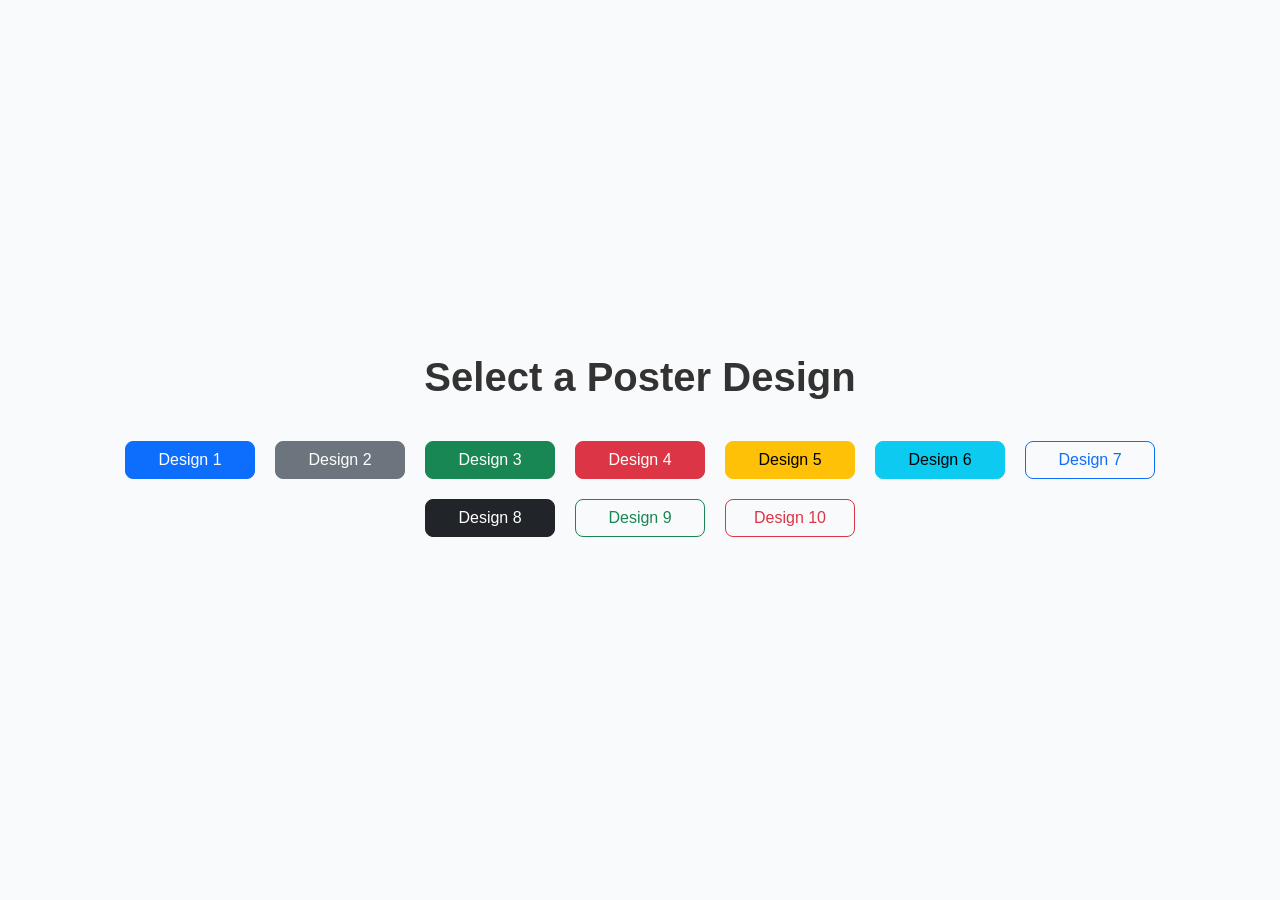
<file: index.html>
<!DOCTYPE html>
<html lang="en">

<head>
  <meta charset="UTF-8">
  <meta name="viewport" content="width=device-width, initial-scale=1.0">
  <title>Poster Designs | Zing</title>
  <link href="https://cdn.jsdelivr.net/npm/bootstrap@5.3.8/dist/css/bootstrap.min.css" rel="stylesheet"
    integrity="sha384-sRIl4kxILFvY47J16cr9ZwB07vP4J8+LH7qKQnuqkuIAvNWLzeN8tE5YBujZqJLB" crossorigin="anonymous">
  <link rel="stylesheet" href="assets/style/main.css">

</head>

<body>

  <section class="design-links container">
    <h1>Select a Poster Design</h1>
    <div class="d-flex flex-wrap justify-content-center">
      <a href="design1.html"><button type="button" class="btn btn-primary">Design 1</button></a>
      <a href="design2.html"><button type="button" class="btn btn-secondary">Design 2</button></a>
      <a href="design3.html"><button type="button" class="btn btn-success">Design 3</button></a>
      <a href="design4.html"><button type="button" class="btn btn-danger">Design 4</button></a>
      <a href="design5.html"><button type="button" class="btn btn-warning">Design 5</button></a>
      <a href="design6.html"><button type="button" class="btn btn-info">Design 6</button></a>
      <a href="design7.html"><button type="button" class="btn btn-outline-primary">Design 7</button></a>
      <a href="design8.html"><button type="button" class="btn btn-dark">Design 8</button></a>
      <a href="design9.html"><button type="button" class="btn btn-outline-success">Design 9</button></a>
      <a href="design10.html"><button type="button" class="btn btn-outline-danger">Design 10</button></a>
      
    </div>
  </section>

  <script src="https://cdn.jsdelivr.net/npm/bootstrap@5.3.8/dist/js/bootstrap.bundle.min.js"
    integrity="sha384-FKyoEForCGlyvwx9Hj09JcYn3nv7wiPVlz7YYwJrWVcXK/BmnVDxM+D2scQbITxI"
    crossorigin="anonymous"></script>
</body>

</html>
</file>
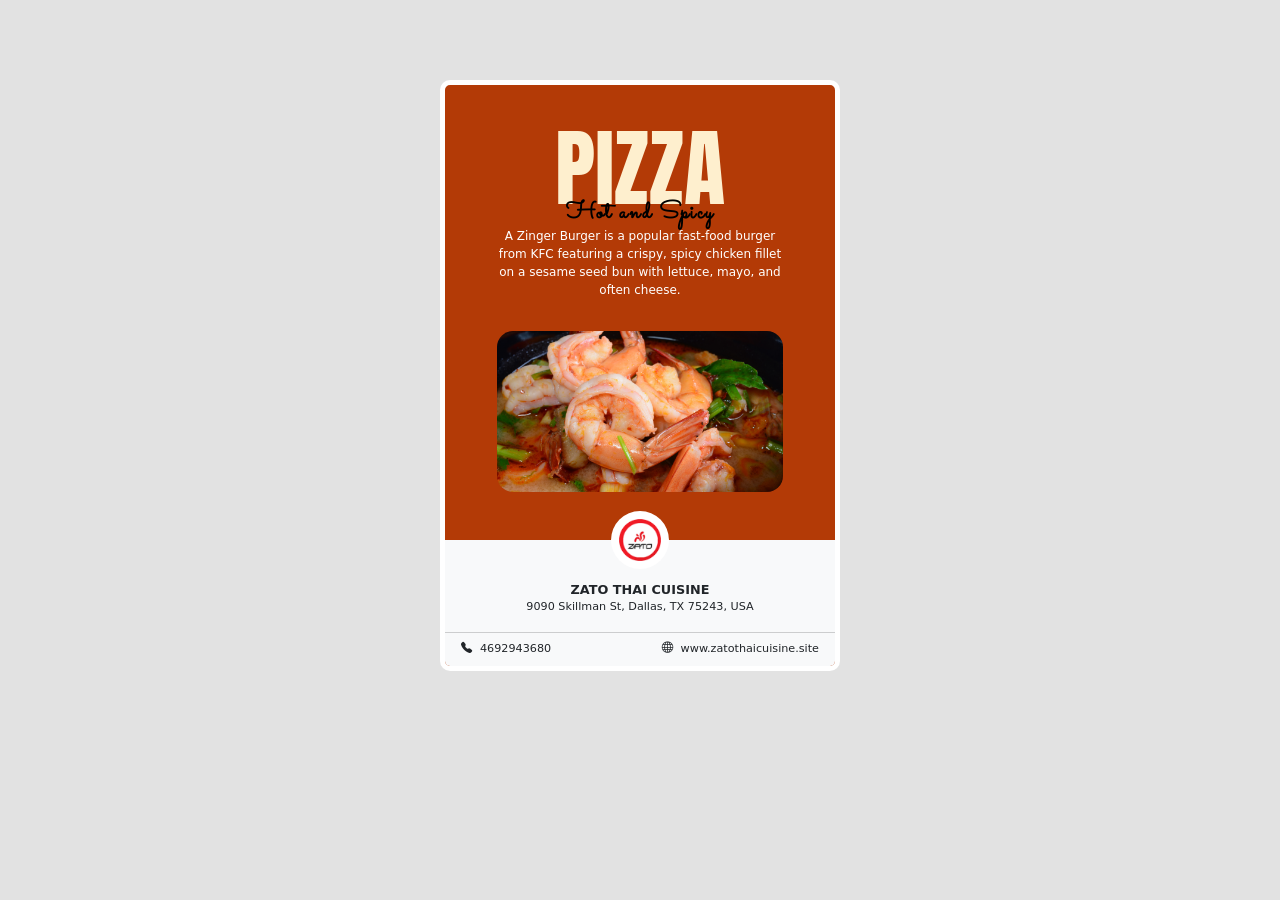
<file: design10.html>
<!DOCTYPE html>
<html lang="en">

<head>
  <meta charset="UTF-8">
  <meta name="viewport" content="width=device-width, initial-scale=1.0">
  <title>Poster Designs | Zing</title>
  <link href="https://cdn.jsdelivr.net/npm/bootstrap@5.3.8/dist/css/bootstrap.min.css" rel="stylesheet"
    integrity="sha384-sRIl4kxILFvY47J16cr9ZwB07vP4J8+LH7qKQnuqkuIAvNWLzeN8tE5YBujZqJLB" crossorigin="anonymous">
    <link rel="stylesheet" href="https://cdn.jsdelivr.net/npm/bootstrap-icons@1.11.3/font/bootstrap-icons.min.css">
    <link
        href="https://fonts.googleapis.com/css2?family=Barlow+Semi+Condensed:ital,wght@0,100;0,200;0,300;0,400;0,500;0,600;0,700;0,800;0,900;1,100;1,200;1,300;1,400;1,500;1,600;1,700;1,800;1,900&family=Inter:ital,opsz,wght@0,14..32,100..900;1,14..32,100..900&family=League+Gothic&display=swap"
        rel="stylesheet">
    <link href="https://fonts.googleapis.com/css2?family=Lavishly+Yours&display=swap" rel="stylesheet">

    <link href="https://fonts.googleapis.com/css2?family=Montserrat:ital,wght@0,100..900;1,100..900&display=swap"
        rel="stylesheet">
    <link
        href="https://fonts.googleapis.com/css2?family=Anton&family=League+Spartan:wght@100..900&family=Lexend+Deca:wght@100..900&family=Oswald:wght@200..700&family=Sacramento&display=swap"
        rel="stylesheet">

  <link rel="stylesheet" href="assets/style/design10.css">

</head>

<body>

  <section class="cards">
            <div class="design10">
            <div class="card" style="width: 25rem;">

                <div class="card-body">
                    <div class="headings text-center">
                        <div class="card-heading1">
                            PIZZA
                        </div>
                        <div class="card-heading2">
                            Hot and Spicy
                        </div>
                    </div>

                    <div class="card-description">
                        <p class="card-text">A Zinger Burger is a popular fast-food burger from KFC featuring a crispy,
                            spicy chicken fillet on a sesame seed bun with lettuce, mayo, and often cheese.
                        </p>
                    </div>
                    <div class="menu-image">
                        <img src="assets/images/tom-yum.png" alt="biriyani-image">
                    </div>



                </div>
                  <div class="restraurant-details">
                        <div class="bg-light mx-o text-dark text-center position-relative">
                             <div class="logo">
                            <img src="assets/images/logo.png" class="card-img-top" alt="logo">

                        </div>

                        <div class="restaurant-name fw-bold">
                            ZATO THAI CUISINE
                        </div>
                        <div class="restaurant-address">
                            9090 Skillman St, Dallas, TX 75243, USA
                        </div>


                        </div>
                       
                    </div>
                <div class="card-footer bg-light text-dark">
                    <div class="d-flex justify-content-between align-items-center">
                        <div class="contact-number d-flex align-items-center gap-2">
                            <i class="bi bi-telephone-fill"></i>
                            4692943680
                        </div>

                        <div class="website d-flex align-items-center gap-2">
                            <i class="bi bi-globe"></i>
                            www.zatothaicuisine.site
                        </div>
                    </div>
                </div>
            </div>
        </div>

    </section>



  <script src="https://cdn.jsdelivr.net/npm/bootstrap@5.3.8/dist/js/bootstrap.bundle.min.js"
    integrity="sha384-FKyoEForCGlyvwx9Hj09JcYn3nv7wiPVlz7YYwJrWVcXK/BmnVDxM+D2scQbITxI"
    crossorigin="anonymous"></script>
</body>

</html>
</file>
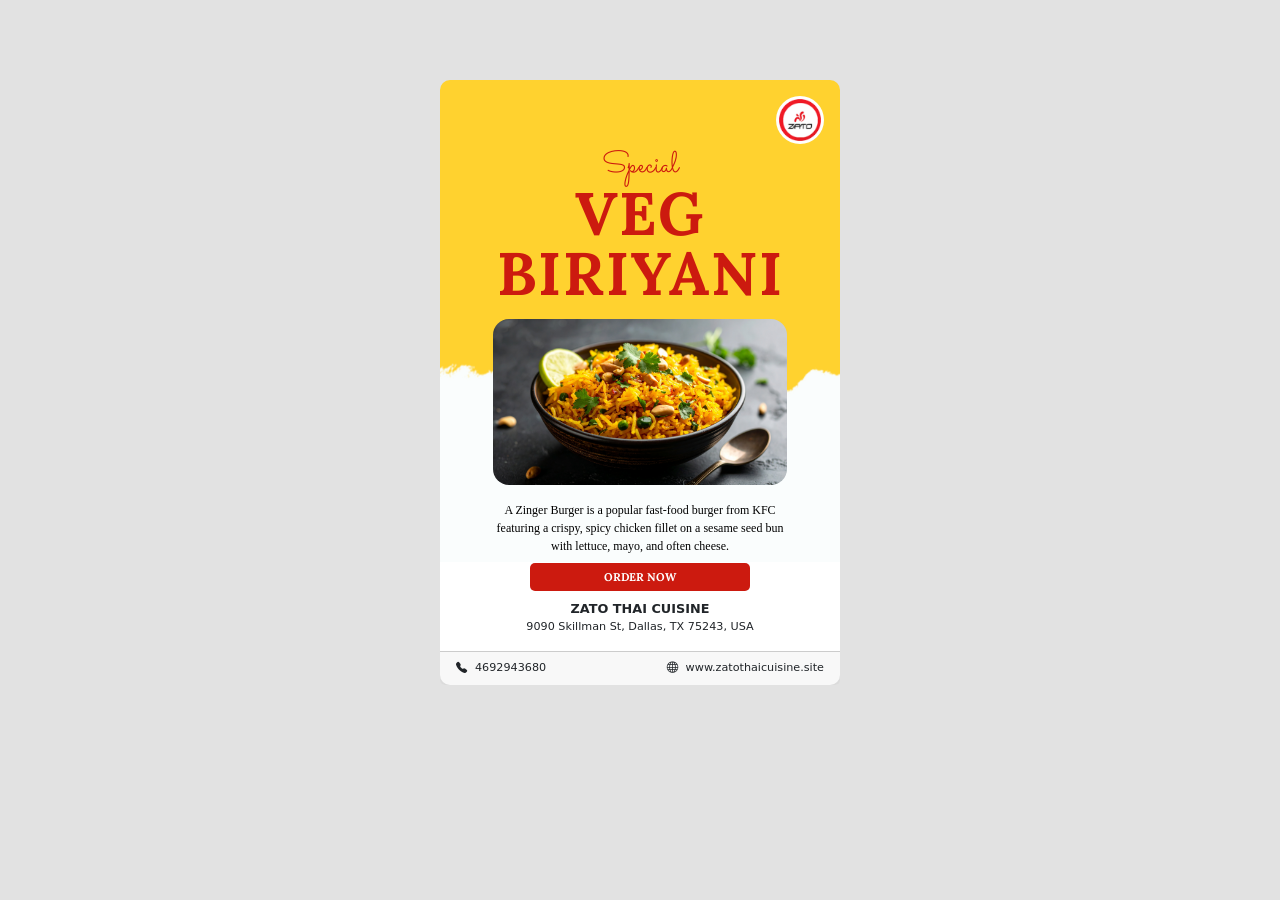
<file: design11.html>
<!DOCTYPE html>
<html lang="en">

<head>
    <meta charset="UTF-8">
    <meta name="viewport" content="width=device-width, initial-scale=1.0">
    <title>Poster Designs | Zing</title>
    <link href="https://cdn.jsdelivr.net/npm/bootstrap@5.3.8/dist/css/bootstrap.min.css" rel="stylesheet"
        integrity="sha384-sRIl4kxILFvY47J16cr9ZwB07vP4J8+LH7qKQnuqkuIAvNWLzeN8tE5YBujZqJLB" crossorigin="anonymous">
    <link rel="stylesheet" href="https://cdn.jsdelivr.net/npm/bootstrap-icons@1.11.3/font/bootstrap-icons.min.css">
    <link
        href="https://fonts.googleapis.com/css2?family=Barlow+Semi+Condensed:ital,wght@0,100;0,200;0,300;0,400;0,500;0,600;0,700;0,800;0,900;1,100;1,200;1,300;1,400;1,500;1,600;1,700;1,800;1,900&family=Inter:ital,opsz,wght@0,14..32,100..900;1,14..32,100..900&family=League+Gothic&display=swap"
        rel="stylesheet">
    <link href="https://fonts.googleapis.com/css2?family=Lavishly+Yours&display=swap" rel="stylesheet">

    <link href="https://fonts.googleapis.com/css2?family=Montserrat:ital,wght@0,100..900;1,100..900&display=swap"
        rel="stylesheet">
    <link
        href="https://fonts.googleapis.com/css2?family=Anton&family=League+Spartan:wght@100..900&family=Lexend+Deca:wght@100..900&family=Oswald:wght@200..700&family=Sacramento&display=swap"
        rel="stylesheet">
    <link href="https://fonts.googleapis.com/css2?family=Lora:ital,wght@0,400..700;1,400..700&display=swap"
        rel="stylesheet">

    <link rel="stylesheet" href="assets/style/design11.css">

</head>

<body>

    <section class="cards">
        <div class="design11">
            <div class="card" style="width: 25rem;">
                <div class="logo">
                    <img src="assets/images/logo.png" class="logo-img" alt="logo">
                </div>
                <div class="headings text-center">
                    <div class="card-heading1">
                        Special
                    </div>
                    <div class="card-heading2">
                        Veg Biriyani
                    </div>
                </div>
                <div class="card-body">

                    <div class="menu-image">
                        <img src="assets/images/biriyani-image.png" alt="biriyani-image">
                    </div>
                    <div class="card-description">
                        <p class="card-text">A Zinger Burger is a popular fast-food burger from KFC featuring a crispy,
                            spicy chicken fillet on a sesame seed bun with lettuce, mayo, and often cheese.
                        </p>
                    </div>
                    <div class="order-now">
                        <button type="button" class="btn btn-custom">Order Now</button>
                    </div>
                    <div class="restaurant-details text-center text-dark">
                        <div class="restaurant-name fw-bold">
                            ZATO THAI CUISINE
                        </div>
                        <div class="restaurant-address">
                            9090 Skillman St, Dallas, TX 75243, USA
                        </div>
                    </div>

                </div>
                 <div class="card-footer text-dark">
                    <div class="d-flex justify-content-between align-items-center">
                        <div class="contact-number d-flex align-items-center gap-2">
                            <i class="bi bi-telephone-fill"></i>
                            4692943680
                        </div>

                        <div class="website d-flex align-items-center gap-2">
                            <i class="bi bi-globe"></i>
                            www.zatothaicuisine.site
                        </div>
                    </div>
                </div>
            </div>
        </div>

    </section>



    <script src="https://cdn.jsdelivr.net/npm/bootstrap@5.3.8/dist/js/bootstrap.bundle.min.js"
        integrity="sha384-FKyoEForCGlyvwx9Hj09JcYn3nv7wiPVlz7YYwJrWVcXK/BmnVDxM+D2scQbITxI"
        crossorigin="anonymous"></script>
</body>

</html>
</file>
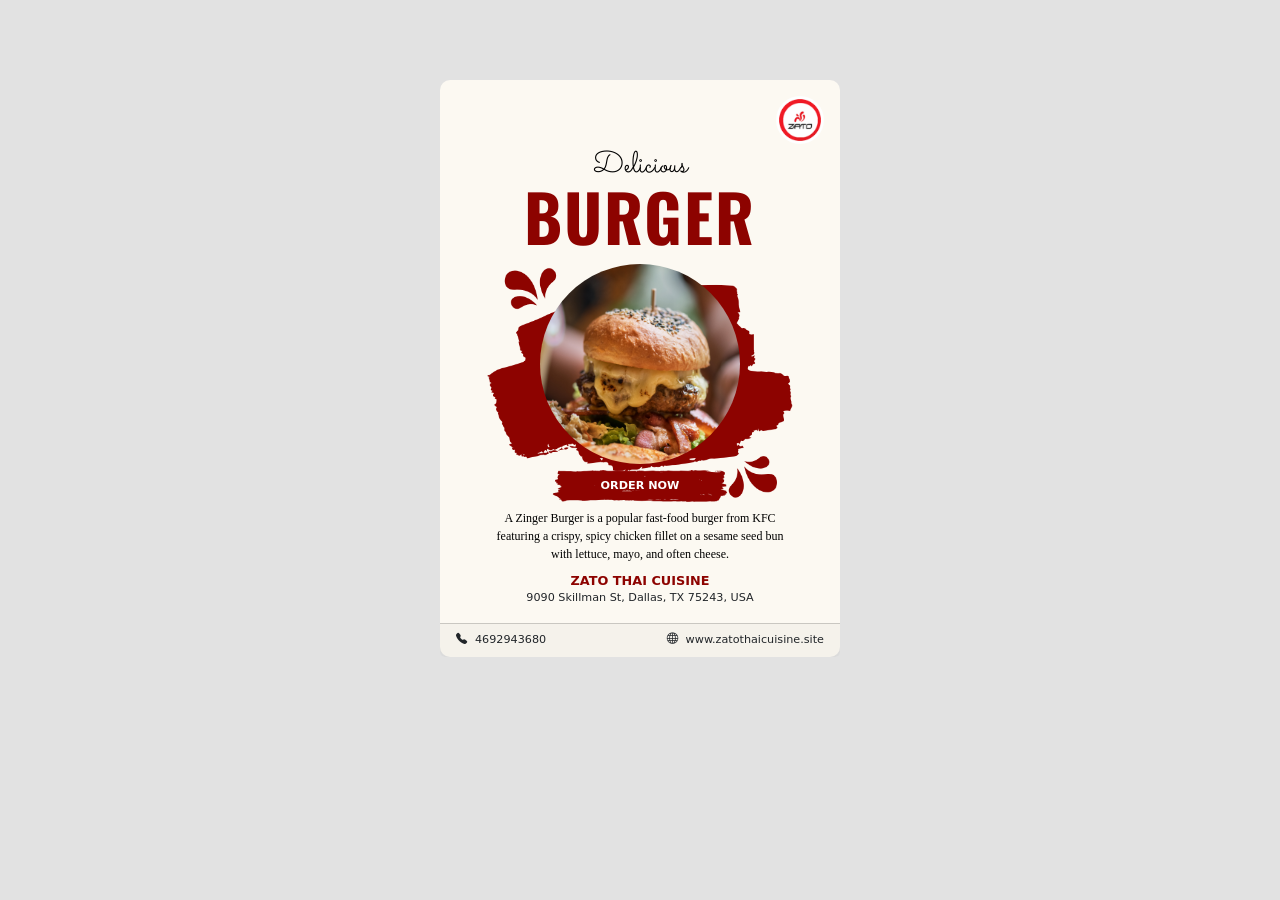
<file: design12.html>
<!DOCTYPE html>
<html lang="en">

<head>
    <meta charset="UTF-8">
    <meta name="viewport" content="width=device-width, initial-scale=1.0">
    <title>Poster Designs | Zing</title>
    <link href="https://cdn.jsdelivr.net/npm/bootstrap@5.3.8/dist/css/bootstrap.min.css" rel="stylesheet"
        integrity="sha384-sRIl4kxILFvY47J16cr9ZwB07vP4J8+LH7qKQnuqkuIAvNWLzeN8tE5YBujZqJLB" crossorigin="anonymous">
    <link rel="stylesheet" href="https://cdn.jsdelivr.net/npm/bootstrap-icons@1.11.3/font/bootstrap-icons.min.css">
    <link
        href="https://fonts.googleapis.com/css2?family=Barlow+Semi+Condensed:ital,wght@0,100;0,200;0,300;0,400;0,500;0,600;0,700;0,800;0,900;1,100;1,200;1,300;1,400;1,500;1,600;1,700;1,800;1,900&family=Inter:ital,opsz,wght@0,14..32,100..900;1,14..32,100..900&family=League+Gothic&display=swap"
        rel="stylesheet">
    <link href="https://fonts.googleapis.com/css2?family=Lavishly+Yours&display=swap" rel="stylesheet">

    <link href="https://fonts.googleapis.com/css2?family=Montserrat:ital,wght@0,100..900;1,100..900&display=swap"
        rel="stylesheet">
    <link
        href="https://fonts.googleapis.com/css2?family=Anton&family=League+Spartan:wght@100..900&family=Lexend+Deca:wght@100..900&family=Oswald:wght@200..700&family=Sacramento&display=swap"
        rel="stylesheet">
    <link href="https://fonts.googleapis.com/css2?family=Lora:ital,wght@0,400..700;1,400..700&display=swap"
        rel="stylesheet">

    <link rel="stylesheet" href="assets/style/design12.css">

</head>

<body>

    <section class="cards">
        <div class="design12">
            <div class="card" style="width: 25rem;">
                <div class="logo">
                    <img src="assets/images/logo.png" class="logo-img" alt="logo">
                </div>
                <div class="headings text-center">
                    <div class="card-heading1">
                        Delicious
                    </div>
                    <div class="card-heading2">
                        Burger
                    </div>
                </div>
                <div class="card-body">
                <div class="menu-image">
                        <img src="assets/images/mangolian-burger.png" alt="biriyani-image">
                    </div>
                    <div class="order-now">
                        <button type="button" class="btn btn-custom">Order Now</button>
                    </div>
                    <div class="card-description">
                        <p class="card-text">A Zinger Burger is a popular fast-food burger from KFC featuring a crispy,
                            spicy chicken fillet on a sesame seed bun with lettuce, mayo, and often cheese.
                        </p>
                    </div>
                    
                    <div class="restaurant-details text-center text-dark">
                        <div class="restaurant-name fw-bold">
                            ZATO THAI CUISINE
                        </div>
                        <div class="restaurant-address">
                            9090 Skillman St, Dallas, TX 75243, USA
                        </div>
                    </div>

                </div>
                 <div class="card-footer text-dark">
                    <div class="d-flex justify-content-between align-items-center">
                        <div class="contact-number d-flex align-items-center gap-2">
                            <i class="bi bi-telephone-fill"></i>
                            4692943680
                        </div>

                        <div class="website d-flex align-items-center gap-2">
                            <i class="bi bi-globe"></i>
                            www.zatothaicuisine.site
                        </div>
                    </div>
                </div>
            </div>
        </div>

    </section>



    <script src="https://cdn.jsdelivr.net/npm/bootstrap@5.3.8/dist/js/bootstrap.bundle.min.js"
        integrity="sha384-FKyoEForCGlyvwx9Hj09JcYn3nv7wiPVlz7YYwJrWVcXK/BmnVDxM+D2scQbITxI"
        crossorigin="anonymous"></script>
</body>

</html>
</file>
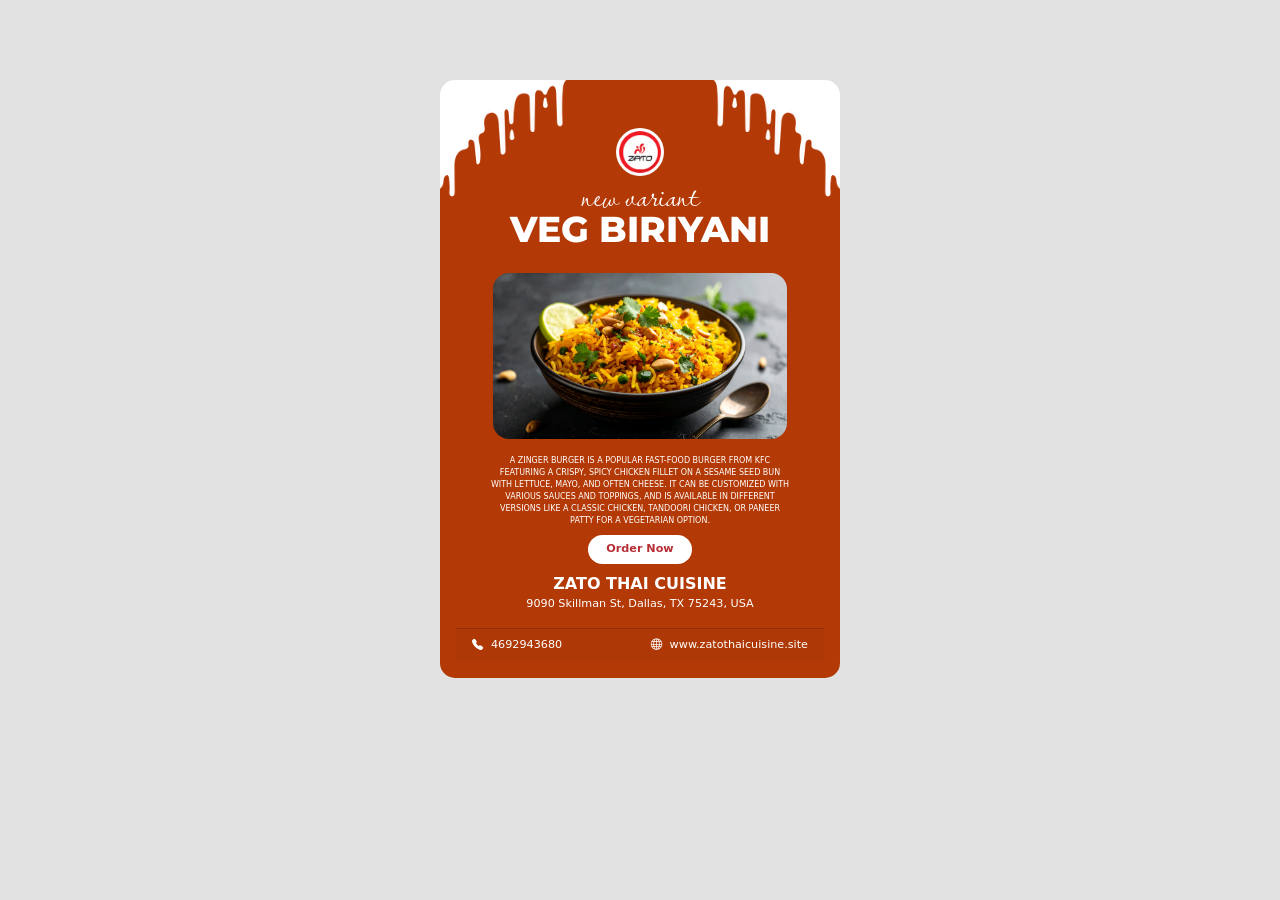
<file: design2.html>
<!DOCTYPE html>
<html lang="en">

<head>
    <meta charset="UTF-8">
    <meta name="viewport" content="width=device-width, initial-scale=1.0">
    <title>Poster Designs | Zing</title>
    <link href="https://cdn.jsdelivr.net/npm/bootstrap@5.3.8/dist/css/bootstrap.min.css" rel="stylesheet"
        integrity="sha384-sRIl4kxILFvY47J16cr9ZwB07vP4J8+LH7qKQnuqkuIAvNWLzeN8tE5YBujZqJLB" crossorigin="anonymous">
    <link rel="stylesheet" href="https://cdn.jsdelivr.net/npm/bootstrap-icons@1.11.3/font/bootstrap-icons.min.css">
    <link rel="preconnect" href="https://fonts.googleapis.com">
    <link rel="preconnect" href="https://fonts.gstatic.com" crossorigin>
    <link
        href="https://fonts.googleapis.com/css2?family=Barlow+Semi+Condensed:ital,wght@0,100;0,200;0,300;0,400;0,500;0,600;0,700;0,800;0,900;1,100;1,200;1,300;1,400;1,500;1,600;1,700;1,800;1,900&family=Inter:ital,opsz,wght@0,14..32,100..900;1,14..32,100..900&family=League+Gothic&display=swap"
        rel="stylesheet">
    <link href="https://fonts.googleapis.com/css2?family=Lavishly+Yours&display=swap" rel="stylesheet">

    <link href="https://fonts.googleapis.com/css2?family=Montserrat:ital,wght@0,100..900;1,100..900&display=swap"
        rel="stylesheet">
    <link
        href="https://fonts.googleapis.com/css2?family=Anton&family=League+Spartan:wght@100..900&family=Lexend+Deca:wght@100..900&family=Oswald:wght@200..700&family=Sacramento&display=swap"
        rel="stylesheet">

    <link rel="stylesheet" href="assets/style/design2.css">

</head>

<body>

    <section class="cards">


        <div class="design2">
            <div class="card" style="width: 25rem;">
                <div class="card-body">
                    <div class="logo">
                        <img src="assets/images/logo.png" class="card-img-top" alt="logo">

                    </div>
                    <div class="card-heading1 text-center">
                        new variant
                    </div>
                    <div class="card-heading2 text-center">
                        VEG BIRIYANI
                    </div>

                    <div class="menu-image">
                        <img src="assets/images/biriyani-image.png" alt="biriyani-image">
                    </div>
                    <div class="card-description">
                        <p class="card-text">A Zinger Burger is a popular fast-food burger from KFC featuring a crispy,
                            spicy chicken fillet on a sesame seed bun with lettuce, mayo, and often cheese. It can be
                            customized with various sauces and toppings, and is available in different versions like a
                            classic chicken, tandoori chicken, or paneer patty for a vegetarian option.
                        </p>
                    </div>
                     <div class="order-now">
                            <button type="button" class="btn btn-custom">Order Now</button>
                        </div>
                    <div class="restaurant-details text-center">
                        <div class="restaurant-name fw-bold">
                            ZATO THAI CUISINE
                        </div>
                        <div class="restaurant-address">
                            9090 Skillman St, Dallas, TX 75243, USA
                        </div>
                    </div>
                    <div class="card-footer mt-3">
                        <div class="d-flex justify-content-between align-items-center">
                            <div class="contact-number d-flex align-items-center gap-2">
                                <i class="bi bi-telephone-fill"></i>
                                4692943680
                            </div>

                            <div class="website d-flex align-items-center gap-2">
                                <i class="bi bi-globe"></i>
                                www.zatothaicuisine.site
                            </div>
                        </div>
                    </div>
                </div>
            </div>
        </div>


    </section>



    <script src="https://cdn.jsdelivr.net/npm/bootstrap@5.3.8/dist/js/bootstrap.bundle.min.js"
        integrity="sha384-FKyoEForCGlyvwx9Hj09JcYn3nv7wiPVlz7YYwJrWVcXK/BmnVDxM+D2scQbITxI"
        crossorigin="anonymous"></script>
</body>

</html>
</file>
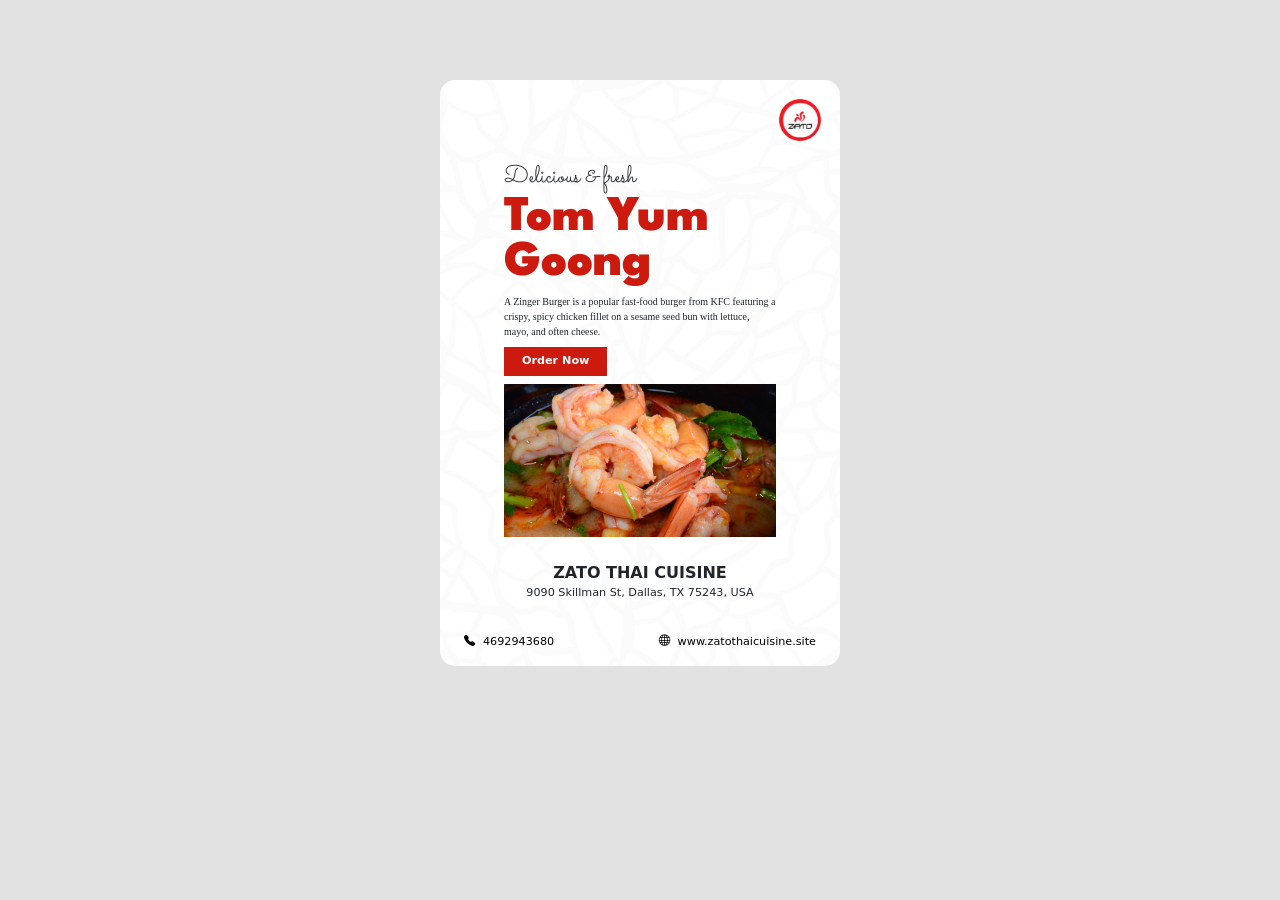
<file: design3.html>
<!DOCTYPE html>
<html lang="en">

<head>
  <meta charset="UTF-8">
  <meta name="viewport" content="width=device-width, initial-scale=1.0">
  <title>Poster Designs | Zing</title>
  <link href="https://cdn.jsdelivr.net/npm/bootstrap@5.3.8/dist/css/bootstrap.min.css" rel="stylesheet"
    integrity="sha384-sRIl4kxILFvY47J16cr9ZwB07vP4J8+LH7qKQnuqkuIAvNWLzeN8tE5YBujZqJLB" crossorigin="anonymous">
    <link rel="stylesheet" href="https://cdn.jsdelivr.net/npm/bootstrap-icons@1.11.3/font/bootstrap-icons.min.css">
    <link rel="preconnect" href="https://fonts.googleapis.com">
    <link rel="preconnect" href="https://fonts.gstatic.com" crossorigin>
    <link
        href="https://fonts.googleapis.com/css2?family=Barlow+Semi+Condensed:ital,wght@0,100;0,200;0,300;0,400;0,500;0,600;0,700;0,800;0,900;1,100;1,200;1,300;1,400;1,500;1,600;1,700;1,800;1,900&family=Inter:ital,opsz,wght@0,14..32,100..900;1,14..32,100..900&family=League+Gothic&display=swap"
        rel="stylesheet">
    <link href="https://fonts.googleapis.com/css2?family=Lavishly+Yours&display=swap" rel="stylesheet">

    <link href="https://fonts.googleapis.com/css2?family=Montserrat:ital,wght@0,100..900;1,100..900&display=swap"
        rel="stylesheet">
    <link
        href="https://fonts.googleapis.com/css2?family=Anton&family=League+Spartan:wght@100..900&family=Lexend+Deca:wght@100..900&family=Oswald:wght@200..700&family=Sacramento&display=swap"
        rel="stylesheet">

  <link rel="stylesheet" href="assets/style/design3.css">

</head>

<body>

  <section class="cards">
        <div class="design3">
            <div class="card" style="width: 25rem;">
                <div class="logo">
                    <img src="assets/images/logo.png" class="card-img-top" alt="logo">

                </div>
                <div class="card-body mx-5">
                    <div class="headings text-start">
                        <div class="card-heading1">
                            Delicious & fresh
                        </div>
                        <div class="card-heading2">
                            Tom Yum Goong
                        </div>
                    </div>

                    <div class="card-description">
                        <p class="card-text">A Zinger Burger is a popular fast-food burger from KFC featuring a crispy,
                            spicy chicken fillet on a sesame seed bun with lettuce, mayo, and often cheese.
                        </p>
                    </div>
                    
                     <div class="order-now">
                            <button type="button" class="btn btn-custom">Order Now</button>
                        </div>
                    <div class="menu-image">
                        <img src="assets/images/tom-yum.png" alt="biriyani-image">
                    </div>
                    <div class="restaurant-details text-center">
                        <div class="restaurant-name fw-bold">
                            ZATO THAI CUISINE
                        </div>
                        <div class="restaurant-address">
                            9090 Skillman St, Dallas, TX 75243, USA
                        </div>
                    </div>


                </div>
                <div class="card-footer-custom">
                    <div class="d-flex justify-content-between align-items-center">
                        <div class="contact-number d-flex align-items-center gap-2">
                            <i class="bi bi-telephone-fill"></i>
                            4692943680
                        </div>

                        <div class="website d-flex align-items-center gap-2">
                            <i class="bi bi-globe"></i>
                            www.zatothaicuisine.site
                        </div>
                    </div>
                </div>
            </div>
        </div>


    </section>



  <script src="https://cdn.jsdelivr.net/npm/bootstrap@5.3.8/dist/js/bootstrap.bundle.min.js"
    integrity="sha384-FKyoEForCGlyvwx9Hj09JcYn3nv7wiPVlz7YYwJrWVcXK/BmnVDxM+D2scQbITxI"
    crossorigin="anonymous"></script>
</body>

</html>
</file>
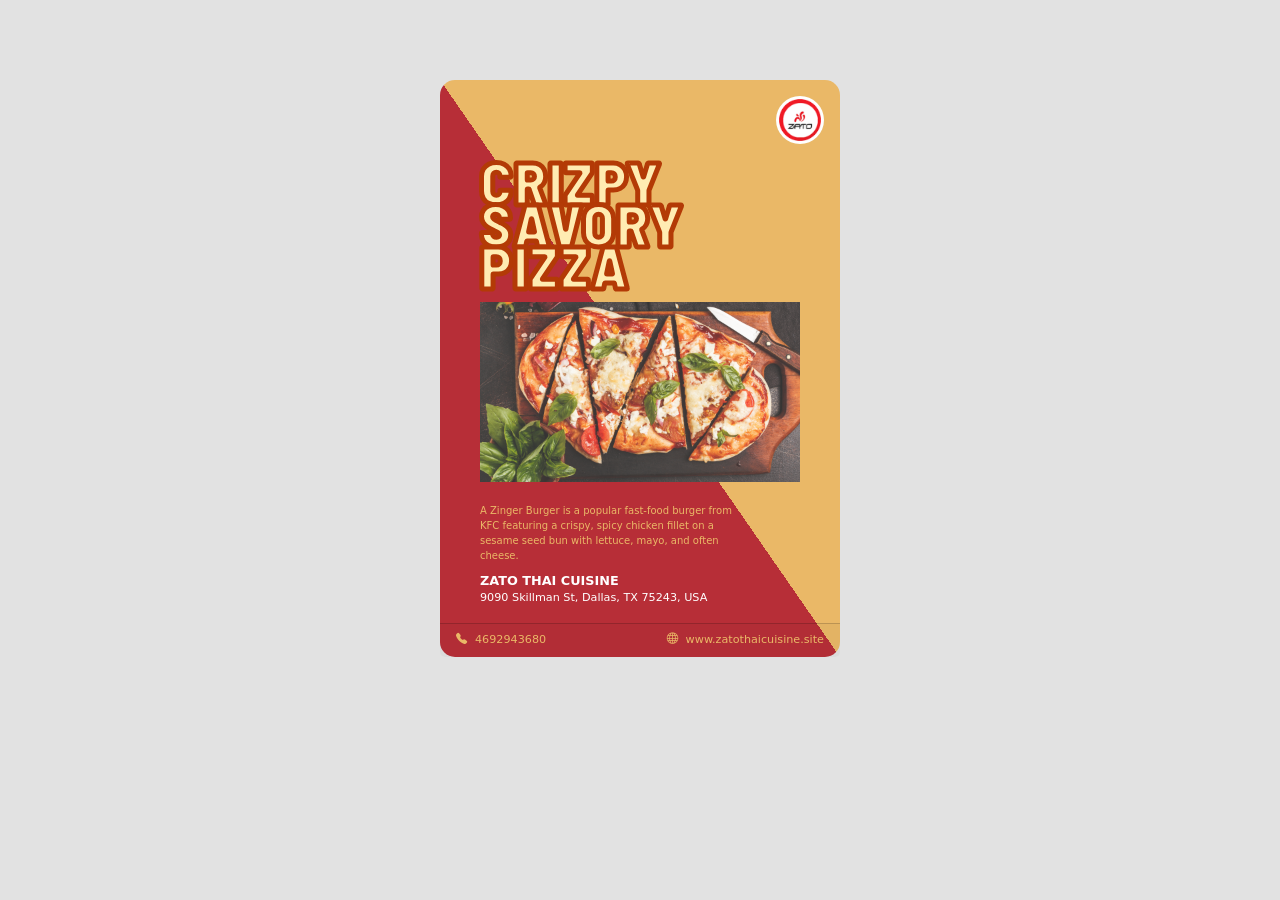
<file: design4.html>
<!DOCTYPE html>
<html lang="en">

<head>
  <meta charset="UTF-8">
  <meta name="viewport" content="width=device-width, initial-scale=1.0">
  <title>Poster Designs | Zing</title>
  <link href="https://cdn.jsdelivr.net/npm/bootstrap@5.3.8/dist/css/bootstrap.min.css" rel="stylesheet"
    integrity="sha384-sRIl4kxILFvY47J16cr9ZwB07vP4J8+LH7qKQnuqkuIAvNWLzeN8tE5YBujZqJLB" crossorigin="anonymous">
    <link rel="stylesheet" href="https://cdn.jsdelivr.net/npm/bootstrap-icons@1.11.3/font/bootstrap-icons.min.css">
     <link
        href="https://fonts.googleapis.com/css2?family=Barlow+Semi+Condensed:ital,wght@0,100;0,200;0,300;0,400;0,500;0,600;0,700;0,800;0,900;1,100;1,200;1,300;1,400;1,500;1,600;1,700;1,800;1,900&family=Inter:ital,opsz,wght@0,14..32,100..900;1,14..32,100..900&family=League+Gothic&display=swap"
        rel="stylesheet">

  <link rel="stylesheet" href="assets/style/design4.css">

</head>

<body>

  <section class="cards">
        <div class="design4">
            <div class="card" style="width: 25rem;">
                <div class="logo">
                    <img src="assets/images/logo.png" class="card-img-top" alt="logo">

                </div>
                <div class="card-body mx-4">
                    <div class="card-heading">
                        CRIZPY SAVORY PIZZA

                    </div>
                    <div class="menu-image">
                        <img src="assets/images/pizza-image.png" alt="biriyani-image">
                    </div>
                    <div class="card-description">
                        <p class="card-text">A Zinger Burger is a popular fast-food burger from KFC featuring a crispy,
                            spicy chicken fillet on a sesame seed bun with lettuce, mayo, and often cheese.
                        </p>
                    </div>

                    <div class="restaurant-details text-start">
                        <div class="restaurant-name fw-bold">
                            ZATO THAI CUISINE
                        </div>
                        <div class="restaurant-address">
                            9090 Skillman St, Dallas, TX 75243, USA
                        </div>
                    </div>


                </div>
                <div class="card-footer">
                    <div class="d-flex justify-content-between align-items-center">
                        <div class="contact-number d-flex align-items-center gap-2">
                            <i class="bi bi-telephone-fill"></i>
                            4692943680
                        </div>

                        <div class="website d-flex align-items-center gap-2">
                            <i class="bi bi-globe"></i>
                            www.zatothaicuisine.site
                        </div>
                    </div>
                </div>

            </div>
        </div>


    </section>



  <script src="https://cdn.jsdelivr.net/npm/bootstrap@5.3.8/dist/js/bootstrap.bundle.min.js"
    integrity="sha384-FKyoEForCGlyvwx9Hj09JcYn3nv7wiPVlz7YYwJrWVcXK/BmnVDxM+D2scQbITxI"
    crossorigin="anonymous"></script>
</body>

</html>
</file>
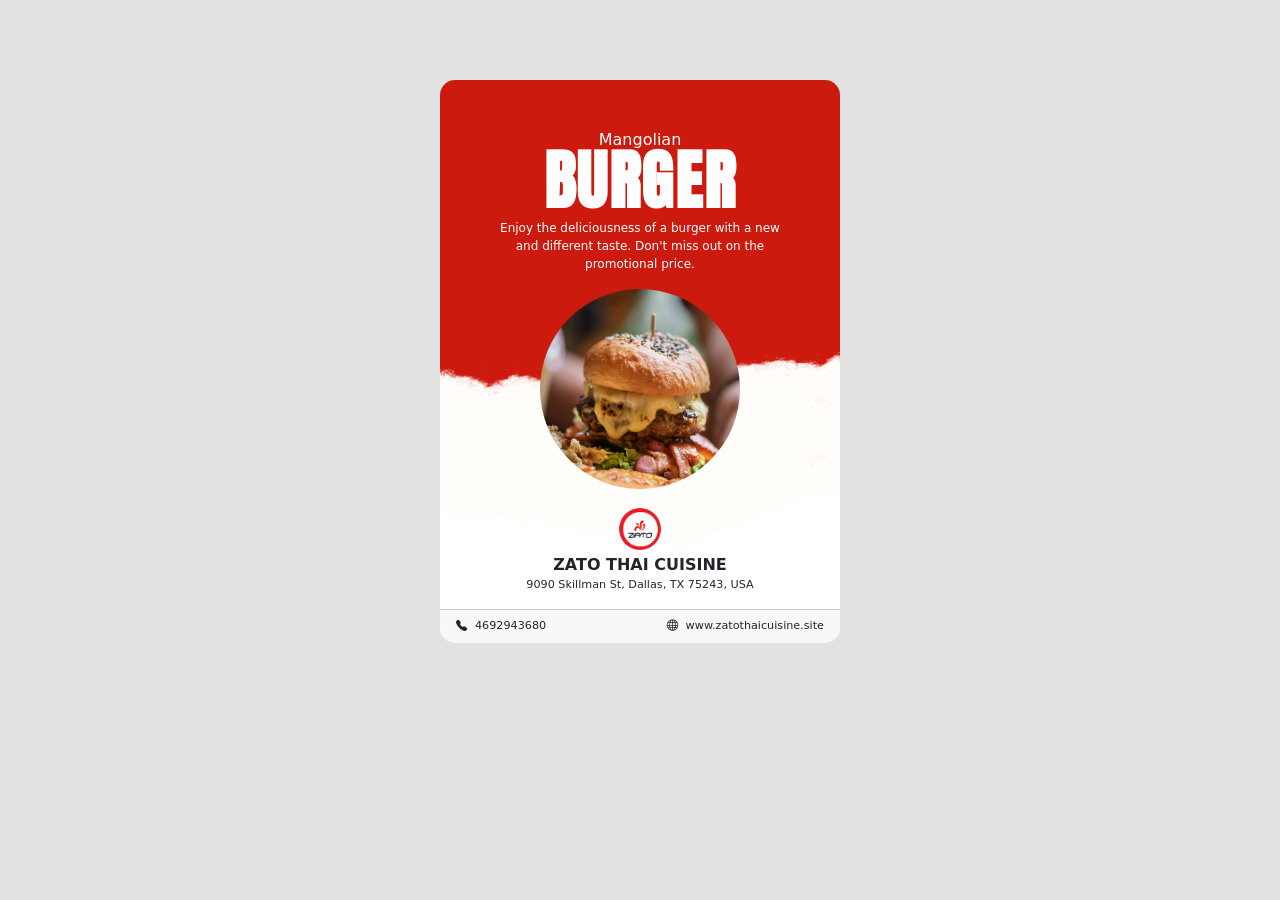
<file: design5.html>
<!DOCTYPE html>
<html lang="en">

<head>
  <meta charset="UTF-8">
  <meta name="viewport" content="width=device-width, initial-scale=1.0">
  <title>Poster Designs | Zing</title>
  <link href="https://cdn.jsdelivr.net/npm/bootstrap@5.3.8/dist/css/bootstrap.min.css" rel="stylesheet"
    integrity="sha384-sRIl4kxILFvY47J16cr9ZwB07vP4J8+LH7qKQnuqkuIAvNWLzeN8tE5YBujZqJLB" crossorigin="anonymous">
    <link rel="stylesheet" href="https://cdn.jsdelivr.net/npm/bootstrap-icons@1.11.3/font/bootstrap-icons.min.css">
    <link
        href="https://fonts.googleapis.com/css2?family=Barlow+Semi+Condensed:ital,wght@0,100;0,200;0,300;0,400;0,500;0,600;0,700;0,800;0,900;1,100;1,200;1,300;1,400;1,500;1,600;1,700;1,800;1,900&family=Inter:ital,opsz,wght@0,14..32,100..900;1,14..32,100..900&family=League+Gothic&display=swap"
        rel="stylesheet">
    <link href="https://fonts.googleapis.com/css2?family=Lavishly+Yours&display=swap" rel="stylesheet">

    <link href="https://fonts.googleapis.com/css2?family=Montserrat:ital,wght@0,100..900;1,100..900&display=swap"
        rel="stylesheet">
    <link
        href="https://fonts.googleapis.com/css2?family=Anton&family=League+Spartan:wght@100..900&family=Lexend+Deca:wght@100..900&family=Oswald:wght@200..700&family=Sacramento&display=swap"
        rel="stylesheet">

  <link rel="stylesheet" href="assets/style/design5.css">

</head>

<body>

  <section class="cards">

        <div class="design5">
            <div class="card" style="width: 25rem;">
                <div class="card-body">
                    <div class="headings text-center">
                        <div class="card-heading1">
                            Mangolian
                        </div>
                        <div class="card-heading2">
                            BURGER
                        </div>
                    </div>
                    <div class="card-description">
                        <p class="card-text">Enjoy the deliciousness of a burger with a new and different taste. Don't
                            miss out on the promotional price.
                        </p>
                    </div>
                    <div class="menu-image">
                        <img src="assets/images/mangolian-burger.png" alt="biriyani-image">
                    </div>
                    <div class="logo">
                        <img src="assets/images/logo.png" class="card-img-top" alt="logo">

                    </div>

                    <div class="restaurant-details text-center text-dark">
                        <div class="restaurant-name fw-bold">
                            ZATO THAI CUISINE
                        </div>
                        <div class="restaurant-address">
                            9090 Skillman St, Dallas, TX 75243, USA
                        </div>
                    </div>


                </div>
                <div class="card-footer text-dark">
                    <div class="d-flex justify-content-between align-items-center">
                        <div class="contact-number d-flex align-items-center gap-2">
                            <i class="bi bi-telephone-fill"></i>
                            4692943680
                        </div>

                        <div class="website d-flex align-items-center gap-2">
                            <i class="bi bi-globe"></i>
                            www.zatothaicuisine.site
                        </div>
                    </div>
                </div>
            </div>
        </div>

    </section>



  <script src="https://cdn.jsdelivr.net/npm/bootstrap@5.3.8/dist/js/bootstrap.bundle.min.js"
    integrity="sha384-FKyoEForCGlyvwx9Hj09JcYn3nv7wiPVlz7YYwJrWVcXK/BmnVDxM+D2scQbITxI"
    crossorigin="anonymous"></script>
</body>

</html>
</file>
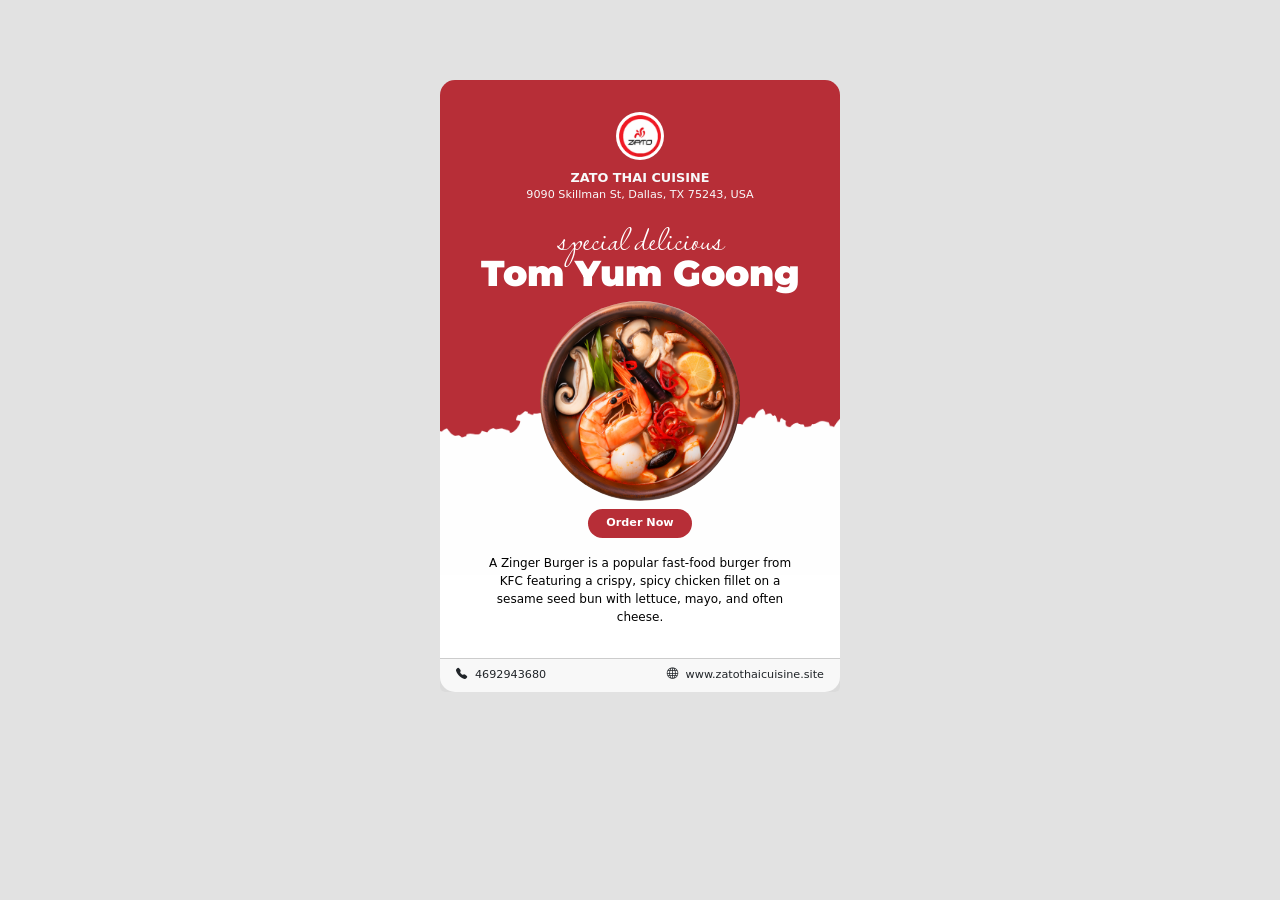
<file: design6.html>
<!DOCTYPE html>
<html lang="en">

<head>
  <meta charset="UTF-8">
  <meta name="viewport" content="width=device-width, initial-scale=1.0">
  <title>Poster Designs | Zing</title>
  <link href="https://cdn.jsdelivr.net/npm/bootstrap@5.3.8/dist/css/bootstrap.min.css" rel="stylesheet"
    integrity="sha384-sRIl4kxILFvY47J16cr9ZwB07vP4J8+LH7qKQnuqkuIAvNWLzeN8tE5YBujZqJLB" crossorigin="anonymous">
    <link rel="stylesheet" href="https://cdn.jsdelivr.net/npm/bootstrap-icons@1.11.3/font/bootstrap-icons.min.css">
    <link
        href="https://fonts.googleapis.com/css2?family=Barlow+Semi+Condensed:ital,wght@0,100;0,200;0,300;0,400;0,500;0,600;0,700;0,800;0,900;1,100;1,200;1,300;1,400;1,500;1,600;1,700;1,800;1,900&family=Inter:ital,opsz,wght@0,14..32,100..900;1,14..32,100..900&family=League+Gothic&display=swap"
        rel="stylesheet">
    <link href="https://fonts.googleapis.com/css2?family=Lavishly+Yours&display=swap" rel="stylesheet">

    <link href="https://fonts.googleapis.com/css2?family=Montserrat:ital,wght@0,100..900;1,100..900&display=swap"
        rel="stylesheet">
    <link
        href="https://fonts.googleapis.com/css2?family=Anton&family=League+Spartan:wght@100..900&family=Lexend+Deca:wght@100..900&family=Oswald:wght@200..700&family=Sacramento&display=swap"
        rel="stylesheet">

  <link rel="stylesheet" href="assets/style/design6.css">

</head>

<body>

  <section class="cards">
        <div class="design6">
            <div class="card" style="width: 25rem;">

                <div class="card-body">
                     <div class="logo">
                    <img src="assets/images/logo.png" class="card-img-top" alt="logo">
                </div>
                     <div class="restaurant-details text-center text-light">
                    <div class="restaurant-name fw-bold">
                        ZATO THAI CUISINE
                    </div>
                    <div class="restaurant-address">
                        9090 Skillman St, Dallas, TX 75243, USA
                    </div>
                </div>
                <div class="headings text-center">
                    <div class="card-heading1">
                        special delicious
                    </div>
                    <div class="card-heading2">
                        Tom Yum Goong
                    </div>
                </div>
                    <div class="menu-image">
                        <img src="assets/images/prawns-image.png" alt="biriyani-image">
                    </div>
                    <div class="order-now">
                            <button type="button" class="btn btn-custom">Order Now</button>
                        </div>
                    <div class="card-description">
                        <p class="card-text">A Zinger Burger is a popular fast-food burger from KFC featuring a crispy,
                            spicy chicken fillet on a sesame seed bun with lettuce, mayo, and often cheese.
                        </p>
                    </div>
                </div>
                <div class="card-footer text-dark">
                    <div class="d-flex justify-content-between align-items-center">
                        <div class="contact-number d-flex align-items-center gap-2">
                            <i class="bi bi-telephone-fill"></i>
                            4692943680
                        </div>

                        <div class="website d-flex align-items-center gap-2">
                            <i class="bi bi-globe"></i>
                            www.zatothaicuisine.site
                        </div>
                    </div>
                </div>
            </div>
        </div>

    </section>



  <script src="https://cdn.jsdelivr.net/npm/bootstrap@5.3.8/dist/js/bootstrap.bundle.min.js"
    integrity="sha384-FKyoEForCGlyvwx9Hj09JcYn3nv7wiPVlz7YYwJrWVcXK/BmnVDxM+D2scQbITxI"
    crossorigin="anonymous"></script>
</body>

</html>
</file>
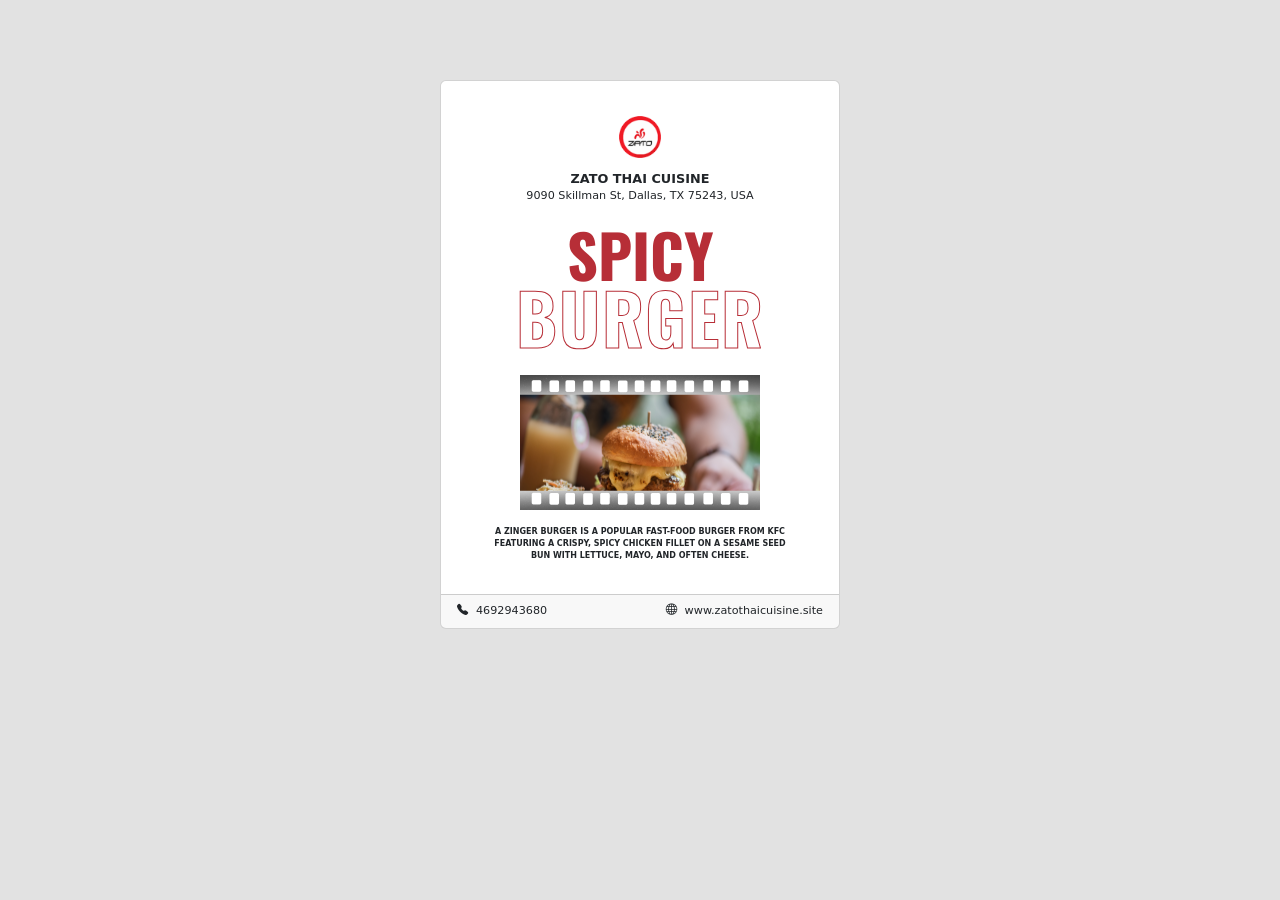
<file: design7.html>
<!DOCTYPE html>
<html lang="en">

<head>
  <meta charset="UTF-8">
  <meta name="viewport" content="width=device-width, initial-scale=1.0">
  <title>Poster Designs | Zing</title>
  <link href="https://cdn.jsdelivr.net/npm/bootstrap@5.3.8/dist/css/bootstrap.min.css" rel="stylesheet"
    integrity="sha384-sRIl4kxILFvY47J16cr9ZwB07vP4J8+LH7qKQnuqkuIAvNWLzeN8tE5YBujZqJLB" crossorigin="anonymous">
    <link rel="stylesheet" href="https://cdn.jsdelivr.net/npm/bootstrap-icons@1.11.3/font/bootstrap-icons.min.css">
    <link
        href="https://fonts.googleapis.com/css2?family=Barlow+Semi+Condensed:ital,wght@0,100;0,200;0,300;0,400;0,500;0,600;0,700;0,800;0,900;1,100;1,200;1,300;1,400;1,500;1,600;1,700;1,800;1,900&family=Inter:ital,opsz,wght@0,14..32,100..900;1,14..32,100..900&family=League+Gothic&display=swap"
        rel="stylesheet">
    <link href="https://fonts.googleapis.com/css2?family=Lavishly+Yours&display=swap" rel="stylesheet">

    <link href="https://fonts.googleapis.com/css2?family=Montserrat:ital,wght@0,100..900;1,100..900&display=swap"
        rel="stylesheet">
    <link
        href="https://fonts.googleapis.com/css2?family=Anton&family=League+Spartan:wght@100..900&family=Lexend+Deca:wght@100..900&family=Oswald:wght@200..700&family=Sacramento&display=swap"
        rel="stylesheet">

  <link rel="stylesheet" href="assets/style/design7.css">

</head>

<body>

  <section class="cards">
        <div class="design7">
            <div class="card" style="width: 25rem;">
                <div class="logo">
                    <img src="assets/images/logo.png" class="card-img-top" alt="logo">
                </div>
                <div class="restaurant-details text-center text-dark">
                    <div class="restaurant-name fw-bold">
                        ZATO THAI CUISINE
                    </div>
                    <div class="restaurant-address">
                        9090 Skillman St, Dallas, TX 75243, USA
                    </div>
                </div>
                <div class="card-body">
                    <div class="headings text-center">
                        <div class="card-heading1">
                            SPICY
                        </div>
                        <div class="card-heading2">
                            BURGER
                        </div>
                    </div>
                    <div class="image-wrapper">
                        <div class="bg-image">
                            <img src="assets/images/bg-film.png" alt="background">
                        </div>
                        <div class="menu-image">
                            <img src="assets/images/mangolian-burger.png" alt="burger">
                        </div>
                    </div>
                    <div class="card-description">
                        <p class="card-text">A Zinger Burger is a popular fast-food burger from KFC featuring a
                            crispy,
                            spicy chicken fillet on a sesame seed bun with lettuce, mayo, and often cheese.
                        </p>
                    </div>
                </div>
                <div class="card-footer text-dark">
                    <div class="d-flex justify-content-between align-items-center">
                        <div class="contact-number d-flex align-items-center gap-2">
                            <i class="bi bi-telephone-fill"></i>
                            4692943680
                        </div>

                        <div class="website d-flex align-items-center gap-2">
                            <i class="bi bi-globe"></i>
                            www.zatothaicuisine.site
                        </div>
                    </div>
                </div>
            </div>

        </div>

    </section>



  <script src="https://cdn.jsdelivr.net/npm/bootstrap@5.3.8/dist/js/bootstrap.bundle.min.js"
    integrity="sha384-FKyoEForCGlyvwx9Hj09JcYn3nv7wiPVlz7YYwJrWVcXK/BmnVDxM+D2scQbITxI"
    crossorigin="anonymous"></script>
</body>

</html>
</file>
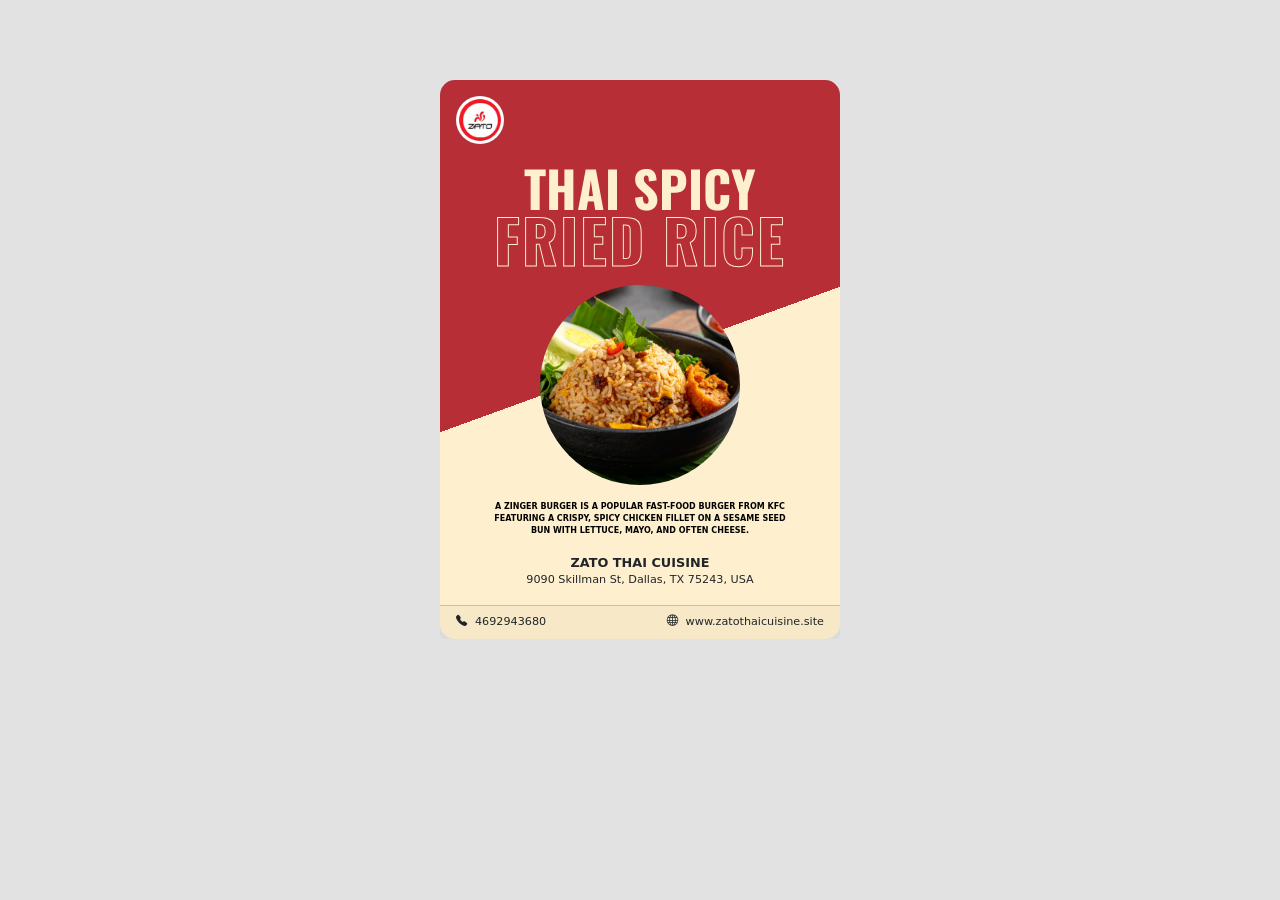
<file: design8.html>
<!DOCTYPE html>
<html lang="en">

<head>
  <meta charset="UTF-8">
  <meta name="viewport" content="width=device-width, initial-scale=1.0">
  <title>Poster Designs | Zing</title>
  <link href="https://cdn.jsdelivr.net/npm/bootstrap@5.3.8/dist/css/bootstrap.min.css" rel="stylesheet"
    integrity="sha384-sRIl4kxILFvY47J16cr9ZwB07vP4J8+LH7qKQnuqkuIAvNWLzeN8tE5YBujZqJLB" crossorigin="anonymous">
    <link rel="stylesheet" href="https://cdn.jsdelivr.net/npm/bootstrap-icons@1.11.3/font/bootstrap-icons.min.css">
    <link
        href="https://fonts.googleapis.com/css2?family=Barlow+Semi+Condensed:ital,wght@0,100;0,200;0,300;0,400;0,500;0,600;0,700;0,800;0,900;1,100;1,200;1,300;1,400;1,500;1,600;1,700;1,800;1,900&family=Inter:ital,opsz,wght@0,14..32,100..900;1,14..32,100..900&family=League+Gothic&display=swap"
        rel="stylesheet">
    <link href="https://fonts.googleapis.com/css2?family=Lavishly+Yours&display=swap" rel="stylesheet">

    <link href="https://fonts.googleapis.com/css2?family=Montserrat:ital,wght@0,100..900;1,100..900&display=swap"
        rel="stylesheet">
    <link
        href="https://fonts.googleapis.com/css2?family=Anton&family=League+Spartan:wght@100..900&family=Lexend+Deca:wght@100..900&family=Oswald:wght@200..700&family=Sacramento&display=swap"
        rel="stylesheet">

  <link rel="stylesheet" href="assets/style/design8.css">

</head>

<body>

  <section class="cards">
              <div class="design8">
            <div class="card" style="width: 25rem;">
                <div class="logo">
                    <img src="assets/images/logo.png" class="card-img-top" alt="logo">
                </div>
                <div class="headings text-center">
                    <div class="card-heading1">
                        THAI SPICY
                    </div>
                    <div class="card-heading2">
                        FRIED RICE
                    </div>
                </div>
                <div class="card-body">

                    <div class="menu-image">
                        <img src="assets/images/thai-rice.png" alt="biriyani-image">
                    </div>
                    <div class="card-description">
                        <p class="card-text">A Zinger Burger is a popular fast-food burger from KFC featuring a
                            crispy,
                            spicy chicken fillet on a sesame seed bun with lettuce, mayo, and often cheese.
                        </p>
                    </div>
                    <div class="restaurant-details text-center text-dark">
                        <div class="restaurant-name fw-bold">
                            ZATO THAI CUISINE
                        </div>
                        <div class="restaurant-address">
                            9090 Skillman St, Dallas, TX 75243, USA
                        </div>
                    </div>
                </div>
                <div class="card-footer text-dark">
                    <div class="d-flex justify-content-between align-items-center">
                        <div class="contact-number d-flex align-items-center gap-2">
                            <i class="bi bi-telephone-fill"></i>
                            4692943680
                        </div>

                        <div class="website d-flex align-items-center gap-2">
                            <i class="bi bi-globe"></i>
                            www.zatothaicuisine.site
                        </div>
                    </div>
                </div>
            </div>
        </div>  

    </section>



  <script src="https://cdn.jsdelivr.net/npm/bootstrap@5.3.8/dist/js/bootstrap.bundle.min.js"
    integrity="sha384-FKyoEForCGlyvwx9Hj09JcYn3nv7wiPVlz7YYwJrWVcXK/BmnVDxM+D2scQbITxI"
    crossorigin="anonymous"></script>
</body>

</html>
</file>
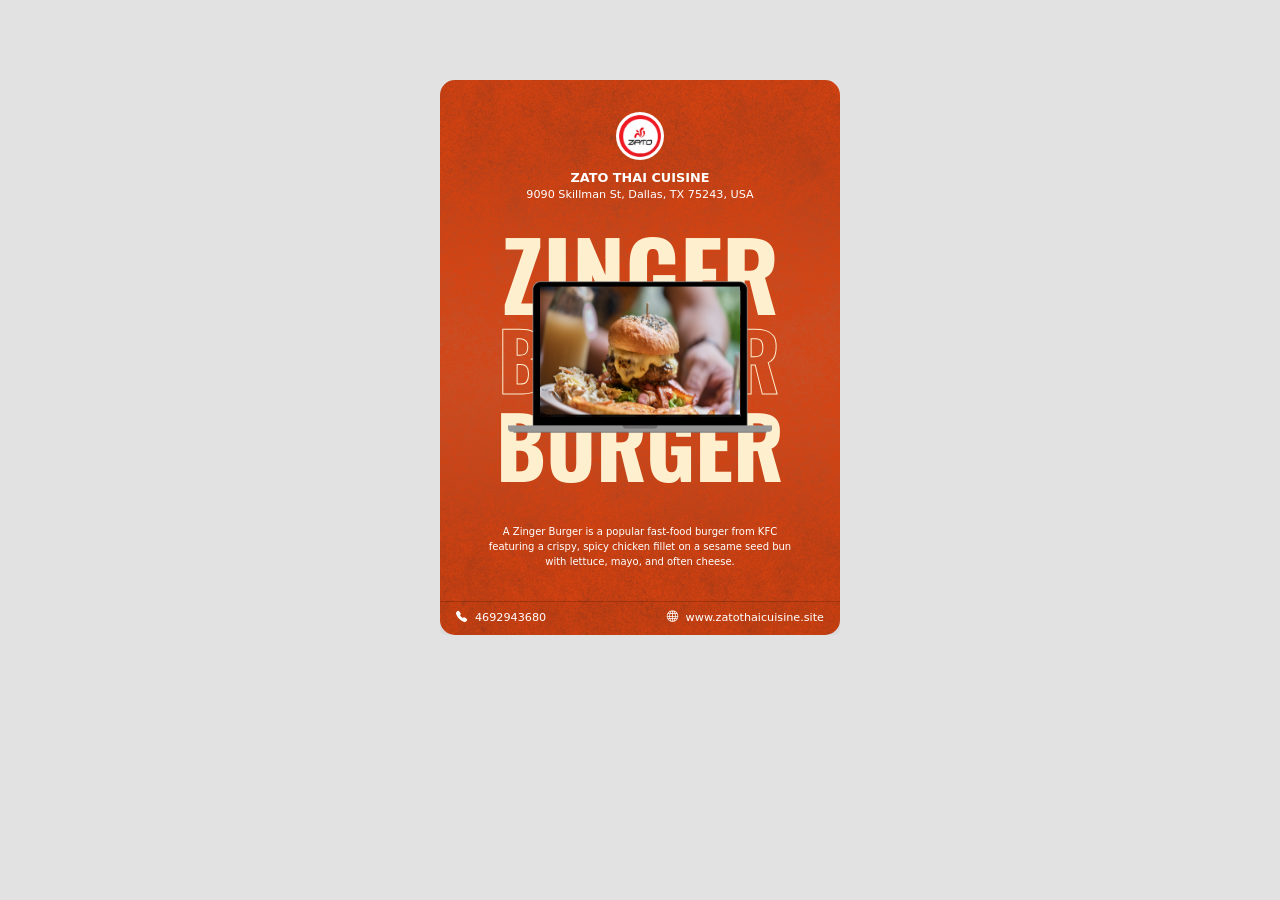
<file: design9.html>
<!DOCTYPE html>
<html lang="en">

<head>
  <meta charset="UTF-8">
  <meta name="viewport" content="width=device-width, initial-scale=1.0">
  <title>Poster Designs | Zing</title>
  <link href="https://cdn.jsdelivr.net/npm/bootstrap@5.3.8/dist/css/bootstrap.min.css" rel="stylesheet"
    integrity="sha384-sRIl4kxILFvY47J16cr9ZwB07vP4J8+LH7qKQnuqkuIAvNWLzeN8tE5YBujZqJLB" crossorigin="anonymous">
    <link rel="stylesheet" href="https://cdn.jsdelivr.net/npm/bootstrap-icons@1.11.3/font/bootstrap-icons.min.css">
    <link
        href="https://fonts.googleapis.com/css2?family=Barlow+Semi+Condensed:ital,wght@0,100;0,200;0,300;0,400;0,500;0,600;0,700;0,800;0,900;1,100;1,200;1,300;1,400;1,500;1,600;1,700;1,800;1,900&family=Inter:ital,opsz,wght@0,14..32,100..900;1,14..32,100..900&family=League+Gothic&display=swap"
        rel="stylesheet">
    <link href="https://fonts.googleapis.com/css2?family=Lavishly+Yours&display=swap" rel="stylesheet">

    <link href="https://fonts.googleapis.com/css2?family=Montserrat:ital,wght@0,100..900;1,100..900&display=swap"
        rel="stylesheet">
    <link
        href="https://fonts.googleapis.com/css2?family=Anton&family=League+Spartan:wght@100..900&family=Lexend+Deca:wght@100..900&family=Oswald:wght@200..700&family=Sacramento&display=swap"
        rel="stylesheet">

  <link rel="stylesheet" href="assets/style/design9.css">

</head>

<body>

  <section class="cards">
 <div class="design9">
            <div class="card" style="width: 25rem;">
                <div class="logo">
                    <img src="assets/images/logo.png" class="card-img-top" alt="logo">
                </div>
                <div class="restaurant-details text-center text-dark">
                    <div class="restaurant-name fw-bold">
                        ZATO THAI CUISINE
                    </div>
                    <div class="restaurant-address">
                        9090 Skillman St, Dallas, TX 75243, USA
                    </div>
                </div>

                <div class="card-body">
                    <div class="headings text-center">
                        <div class="card-heading1">
                            ZINGER
                        </div>
                        <div class="card-heading2">
                            BURGER
                        </div>
                        <div class="card-heading3">
                            BURGER
                        </div>
                    </div>

                    <div class="image-wrapper">
                        <div class="bg-image">
                            <img src="assets/images/laptop.png" alt="background">
                        </div>
                        <div class="menu-image">
                            <img src="assets/images/mangolian-burger.png" alt="burger">
                        </div>
                    </div>
                    <div class="card-description">
                        <p class="card-text">A Zinger Burger is a popular fast-food burger from KFC featuring a
                            crispy,
                            spicy chicken fillet on a sesame seed bun with lettuce, mayo, and often cheese.
                        </p>
                    </div>

                </div>
                <div class="card-footer text-dark">
                    <div class="d-flex justify-content-between align-items-center">
                        <div class="contact-number d-flex align-items-center gap-2">
                            <i class="bi bi-telephone-fill"></i>
                            4692943680
                        </div>

                        <div class="website d-flex align-items-center gap-2">
                            <i class="bi bi-globe"></i>
                            www.zatothaicuisine.site
                        </div>
                    </div>
                </div>
            </div>
        </div>

    </section>



  <script src="https://cdn.jsdelivr.net/npm/bootstrap@5.3.8/dist/js/bootstrap.bundle.min.js"
    integrity="sha384-FKyoEForCGlyvwx9Hj09JcYn3nv7wiPVlz7YYwJrWVcXK/BmnVDxM+D2scQbITxI"
    crossorigin="anonymous"></script>
</body>

</html>
</file>
<file: assets/style/main.css>
body {
      font-family: 'Inter', sans-serif;
      background-color: #f9fafb;
      min-height: 100vh;
      display: flex;
      align-items: center;
      justify-content: center;
    }

    .design-links {
      text-align: center;
    }

    .design-links .btn {
      min-width: 130px;
      margin: 10px;
      font-weight: 400;
      border-radius: 8px;
      transition: all 0.3s ease;
    }

    .design-links .btn:hover {
      transform: translateY(-3px);
      box-shadow: 0 4px 10px rgba(0, 0, 0, 0.15);
    }

    h1 {
      font-weight: 700;
      margin-bottom: 30px;
      color: #333;
    }
</file>
<file: assets/style/design10.css>
body {
    background-color: #e2e2e2;
}

.cards {
    display: grid;
    /* grid-template-columns: repeat(3, 1fr); */
    justify-content: center;
    align-items: center;
    /* gap: 3rem; */
    margin: 5rem;

}

 .design10 .card {
    background:  
        #b33a06;
        
    border: 5px solid #fff;
    border-radius: 10px;
    color: #fff;
}


.design10 .card-heading1 {
    margin-top: 1rem;
    font-family: "Anton", sans-serif;
    line-height: 1.2;
     position: relative;
    z-index: 1;
    color: #feefce;
    font-size: 85px;
}

.design10 .card-heading2 {

    font-family: "Sacramento", cursive;
    font-weight: 900;
    font-size: 24px;
    line-height: 0.0;
    color: #000000;
    letter-spacing: 0.1rem;
    margin-bottom: 1rem;
     position: absolute;
    left: 50%;
    bottom: 75%;
    transform: translate(-50%, -80%);
    z-index: 2;
}

.design10 .card-description {
    margin-top: 0.5rem;
    margin-left: 2rem;
    margin-right: 2rem;
    margin-bottom: 2rem;
}

.design10 .card-text {
    text-align: center;
    font-size: 12px;
}


.design10 .menu-image {

    display: flex;
    justify-content: center;
    align-items: center;
    margin-bottom: 2rem;
}

.design10 .menu-image img {

    width: 80%;
    border-radius: 1rem;

}


.design10 .restaurant-name {
    font-size: 0.8rem;
    /* letter-spacing: 1px;  */
    padding-top: 2.5rem;
}

.design10 .restaurant-address {
    font-size: 0.7rem;
    padding-bottom: 1rem;
}

.design10 .restaurant-details {
    position: relative;
    padding-top: 2rem; /* add space so logo doesn't overlap text */
    border: 5px solid #fff;
    border-radius: 15px;
    background: #b33a06;
    color: #fff;
}

/* Logo overlaps half in / half out */
.design10 .logo {
    position: absolute;
    top: 0;
    left: 50%;
    transform: translate(-50%, -50%); /* centers horizontally and lifts halfway out */
    background: #fff; /* optional: gives it a clean border behind the circle */
    border-radius: 50%;
    padding: 5px;
}

.design10 .logo img {
    width: 3rem;
    height: 3rem;
    border-radius: 50%;
    display: block;
}


.design10 .restraurant-details{
    margin-left: 0;
}

.design10 .contact-number,
.website {
    font-weight: 200;
    font-size: 0.7rem;
}
</file>
<file: assets/style/design11.css>
body {
    background-color: #e2e2e2;
}

.cards {
    display: grid;
    /* grid-template-columns: repeat(3, 1fr); */
    justify-content: center;
    align-items: center;
    /* gap: 3rem; */
    margin: 5rem;

}

 .design11 .card {
   background:
        url("../images/bg-11.png") center 40% no-repeat,
         linear-gradient(180deg, #ffd22f 60%, #ffff 40%);
         /* background-color: #ffd22f; */
         background-size:
        100% auto,
        cover; 
    border: none;
    border-radius: 10px;
    color: #fff;
}


.design11 .logo{

     display: flex;
    justify-content: flex-end;
    padding: 1rem 1rem 0 0;

}

.design11 .logo img {
    width: 3rem;
    height: 3rem;
    border-radius: 50%;
}

.design11 .card-heading1 {
    font-family: "Sacramento", cursive;
     font-size: 30px;
     color: #cc1a0f;
}

.design11 .card-heading2 {
  font-family: "Lora", serif;
    font-size: 60px;
    font-weight: 900;
    line-height: 1;
    margin-top: -6px;
    letter-spacing: 2px;
    color: #cc1a0f;
    text-transform: uppercase;
}


.design11 .menu-image {

    display: flex;
    justify-content: center;
    align-items: center;
    margin-bottom: 1rem;
}

.design11 .menu-image img {

    width: 80%;
    border-radius: 1rem;

}

.design11 .card-description {
    margin-top: 0.5rem;
    margin-left: 2rem;
    margin-right: 2rem;
    margin-bottom: 0.5rem;
    /* text-transform: uppercase; */
    font-weight: 500;
    font-family: 'Times New Roman', Times, serif;
    font-size: 12px;


}

.design11 .card-text{
    text-align: center;
    color: black;
}

.design11 .order-now  {
     display: flex;
     justify-content: center;
     align-items: center;
     margin-bottom: 0.5rem;
}

.design11 .order-now .btn {
     width: 60%;
    background-color: #cc1a0f; 
    color: #ffff;           
    font-size: 0.7rem;
    font-weight: 700;      
    padding: 6px 18px;       
    border-radius: 5px;      
    border: none; 
    text-transform: uppercase;  
      font-family: "Lora", serif;
    font-weight: 900;  
}


.design11 .restaurant-address {
    font-size: 0.7rem;

}

.design11 .restaurant-name {
    font-size: 0.8rem;
}


.design11 .contact-number,
.design11 .website {
    font-weight: 200;
    font-size: 0.7rem;
    /* color: #eab867; */
}
</file>
<file: assets/style/design12.css>
body {
    background-color: #e2e2e2;
}

.cards {
    display: grid;
    /* grid-template-columns: repeat(3, 1fr); */
    justify-content: center;
    align-items: center;
    /* gap: 3rem; */
    margin: 5rem;

}

 .design12 .logo{

     display: flex;
    justify-content: flex-end;
    padding: 1rem 1rem 0 0;

}

.design12 .logo img {
    width: 3rem;
    height: 3rem;
    border-radius: 50%;
}

.design12 .card-heading1 {
    font-family: "Sacramento", cursive;
     font-size: 30px;
     color: #000000;
}

.design12 .card-heading2 {
      font-family: "Oswald", sans-serif;
    font-weight: 900;
    font-size: 65px;
    line-height: 1;
    margin-top: -6px;
    letter-spacing: 2px;
    color: #8d0300;
    text-transform: uppercase;
}

.design12 .menu-image {
    width: 200px;
    height: 200px;
    overflow: hidden;
    border-radius: 50%;
    margin: auto;
    margin-bottom: 0.5rem;

}

.design12 .menu-image img {
    width: 100%;
    height: 100%;
    object-fit: cover;


}

.design12 .card-description {
    margin-top: 0.5rem;
    margin-left: 2rem;
    margin-right: 2rem;
    margin-bottom: 0.5rem;
    /* text-transform: uppercase; */
    font-weight: 500;
    font-family: 'Times New Roman', Times, serif;
    font-size: 12px;
    color: #000000;

}


 .design12 .card {
   background:
        url("../images/red-texture.png") center 55% no-repeat,
         #fcf9f2;
         /* background-color: #fcf9f2; */
         background-size:
        80% auto,
        cover; 
    border: none;
    border-radius: 10px;
    color: #fff;
}


.design12 .order-now  {
     display: flex;
     justify-content: center;
     align-items: center;
     margin-bottom: 0.5rem;
}

.design12 .order-now .btn {
     width: 60%;
    background-color:transparent; 
    color: #ffff;           
    font-size: 0.7rem;
    font-weight: 700;      
    padding: 6px 18px;       
    border-radius: 5px;      
    border: none; 
    text-transform: uppercase;  
    font-weight: 900;  
}


.design12 .restaurant-address {
    font-size: 0.7rem;

}

.design12 .restaurant-name {
    font-size: 0.8rem;
    color: #8d0300;
}


.design12 .contact-number,
.design12 .website {
    font-weight: 200;
    font-size: 0.7rem;
    /* color: #eab867; */
}

.design12 .card-description {
    margin-top: 0.5rem;
    margin-left: 2rem;
    margin-right: 2rem;
    margin-bottom: 0.5rem;
    /* text-transform: uppercase; */
    font-weight: 500;
    font-family: 'Times New Roman', Times, serif;
    font-size: 12px;


}

.design12 .card-text{
    text-align: center;
    color: black;
}
</file>
<file: assets/style/design2.css>
body {
    background-color: #e2e2e2;
}

.cards {
    display: grid;
    /* grid-template-columns: repeat(3, 1fr); */
    justify-content: center;
    align-items: center;
    /* gap: 3rem; */
    margin: 5rem;

}

.design2 .logo {
    display: flex;
    justify-content: center;
    align-items: center;
    margin-top: 2rem;
}

.design2 .logo img {

    width: 3rem;
    border-radius: 50%;

}

.design2 .card {
    background:
         url("../images/drop-design.png") top center no-repeat,
        #b33a06;

      background-size:
        100% auto,
        cover;
        border: none;   
    border-radius: 15px;
    color: #fff;
    
}

.design2 .menu-image {

    display: flex;
    justify-content: center;
    align-items: center;
    margin-bottom: 1rem;
}

.design2 .menu-image img {

    width: 80%;
    border-radius: 1rem;

}

.design2 .card-description {
    margin-top: 0.5rem;
    margin-left: 2rem;
    margin-right: 2rem;
    margin-bottom: 0.5rem;
    text-transform: uppercase;
    font-weight: 500;
    /* font-family: 'Times New Roman', Times, serif; */
    font-size: 2px;


}


.design2 .order-now  {
     display: flex;
     justify-content: center;
     align-items: center;
     margin-bottom: 0.5rem;
}

.design2 .order-now .btn {
    
    background-color: #ffffff; 
    color: #b72e37;           
    font-size: 0.7rem;
    font-weight: 700;      
    padding: 6px 18px;       
    border-radius: 50px;      
    border: none;     
}

.design2 .card-text {
    text-align: center;
    font-size: 8px;
}


.design2 .card-heading1 {
    font-family: "Lavishly Yours", cursive;
    font-size: 36px;
    margin: 0;
    line-height: 1.1;
}

.design2 .card-heading2 {
    font-family: "Montserrat", sans-serif;
    font-size: 36px;
    font-weight: 800;
    margin: 0;
    line-height: 1.1;
    margin-top: -6px;
    margin-bottom: 1.5rem;
}

.design2 .contact-number,
.website {
    font-weight: 200;
    font-size: 0.7rem;
}

.design2 .restaurant-address {
    font-size: 0.7rem;

}
</file>
<file: assets/style/design3.css>
body {
    background-color: #e2e2e2;
}

.cards {
    display: grid;
    /* grid-template-columns: repeat(3, 1fr); */
    justify-content: center;
    align-items: center;
    /* gap: 3rem; */
    margin: 5rem;

}

.design3 .logo img {
    width: 3rem;
    border-radius: 50%;
}

.design3 .logo {
    display: flex;
    justify-content: end;
    align-items: center;
    margin: 1rem 1rem 0 0;
}

.design3 .menu-image {

    display: flex;
    justify-content: center;
    align-items: center;
    margin-bottom: 0.5rem;
}

.design3 .order-now  {
 
     margin-bottom: 0.5rem;
}

.design3 .order-now .btn {
    
    background-color: #cc1a0f; 
    color: #ffff;           
    font-size: 0.7rem;
    font-weight: 700;      
    padding: 6px 18px;       
    border-radius: 0;      
    border: none;     
}

.design3 .menu-image img {

    width: 100%;
    margin-bottom: 1rem;

}

.design3 .card-heading1 {

    font-family: "Sacramento", cursive;
    font-size: 24px;
}

.design3 .card-heading2 {

    font-family: "League Spartan", sans-serif;
    font-weight: 900;
    font-size: 50px;
    line-height: 0.9;
    color: #cc1a0f;
    margin-bottom: 0.5rem;
}

.design3 .card-text {
    font-size: 10px;
}

.design3 .card-description {

    margin-bottom: 0.5rem;
    font-family: 'Times New Roman', Times, serif;
}

.design3 .restaurant-address {

    font-size: 10px;
}

.design3 .contact-number,
.website {
    font-weight: 200;
    font-size: 0.7rem;
}

.design3 .restaurant-address {
    font-size: 0.7rem;

}


.design3 .card {
    background:
        url("../images/texture-tom.png") #fff;

    background-size:
        cover;

    border: none;
    border-radius: 15px;
}


.design3 .card-footer-custom {
    background-color: transparent;
    color: #000;
    border-top: none;
    padding: 1rem 1.5rem;
    border-radius: 0 0 15px 15px;
}
</file>
<file: assets/style/design4.css>
body {
    background-color: #e2e2e2;
}

.cards {
    display: grid;
    /* grid-template-columns: repeat(3, 1fr); */
    justify-content: center;
    align-items: center;
    /* gap: 3rem; */
    margin: 5rem;

}

.design4 .logo img {
    width: 3rem;
    border-radius: 50%;
}

.design4 .logo {
    display: flex;
    justify-content: end;
    align-items: center;
    margin: 1rem 1rem 0 0;
}

.design4 .menu-image {

    display: flex;
    justify-content: center;
    align-items: center;
    margin-bottom: 0.5rem;
}

.design4 .menu-image img {

    width: 100%;
    margin-bottom: 0.8rem;

}


.design4 .card {
    background: linear-gradient(to bottom left, #eab867 50%, #b72e37 50%);
    border: none;
    border-radius: 15px;
    color: #fff;
}

.design4 .card-heading {
    width: 80%;
    font-size: 60px;
    color: #eab867;
    font-family: 'Barlow Semi Condensed', sans-serif;
    letter-spacing: 1px;
    line-height: 3.5rem;
    font-weight: 900;
    -webkit-text-stroke: 5px #b33a06;
    -webkit-text-fill-color: #ffecb2;

    margin-bottom: 1rem;
    line-height: 0.7;

}


.design4 .card-text {
    font-size: 10px;
}

.design4 .card-description {

    margin-bottom: 0.5rem;
    width: 80%;
    color: #eab867;
    /* font-family: 'Times New Roman', Times, serif; */
}

.design4 .contact-number,
.design4 .website {
    font-weight: 200;
    font-size: 0.7rem;
    color: #eab867;
}

.design4 .restaurant-address {
    font-size: 0.7rem;

}

.design4 .restaurant-name {
    font-size: 0.8rem;
    /* letter-spacing: 1px;  */
}
</file>
<file: assets/style/design5.css>
body {
    background-color: #e2e2e2;
}

.cards {
    display: grid;
    /* grid-template-columns: repeat(3, 1fr); */
    justify-content: center;
    align-items: center;
    /* gap: 3rem; */
    margin: 5rem;
     position: relative;
     overflow: hidden;

}

.design5 .menu-image {
    width: 200px;
    height: 200px;
    overflow: hidden;
    border-radius: 50%;
    margin: auto;

}

.design5 .menu-image img {
    width: 100%;
    height: 100%;
    object-fit: cover;


}

.design5 .logo img {
    width: 3rem;
    border-radius: 50%;
}

.design5 .logo {
    display: flex;
    justify-content: center;
    align-items: center;
    margin-top: 1rem;
}

.design5 .card-description {
    text-align: center;
    font-size: 12px;
    margin-left: 2rem;
    margin-right: 2rem;
    margin-bottom: 1rem;

}


.design5 .card {
    background:
        url("../images/bg-white.png") center 100% no-repeat,
         linear-gradient(180deg, #cc1a0f 70%, #ffff 30%);

     background-size:
        100% auto,
        cover;  
    border: none;
    border-radius: 15px;
    color: #fff;
    overflow: hidden;
 
}



.design5 .card {
    position: relative;
    overflow: hidden;
}

.design5 .bg-texture {
    position: absolute;
    top: 5%;
    left: 0;
    width: 100%;
    transform: translateY(-50%);
    z-index: 2; /* behind text */
}

.design5 .bg-texture img {
    width: 100%;
    height: auto;
    opacity: 0.9;
    border-radius: 15px;
}

.design5 .card-body {
    position: relative;
    z-index: 2; 
}

.design5 .card-heading1,
.design5 .card-heading2 {
    position: relative;
    z-index: 3; 
}

.design5 .card-heading1 {
    margin-top: 2rem;
}

.design5 .card-heading2 {

    font-family: "Anton", sans-serif;
    font-weight: 900;
    font-size: 65px;
    line-height: 0.9;
    color: #ffffff;
    margin-bottom: 0.5rem;
    letter-spacing: 0.1rem;
    margin-bottom: 0.5rem;
}

.design5 .restaurant-address {
    font-size: 0.7rem;

}

.design5 .contact-number,
.website {
    font-weight: 200;
    font-size: 0.7rem;
}

.design5 .order-now {
    display: flex;
    justify-content: center;
    align-items: baseline;
    margin-bottom: 1rem;

}

.design5 .order-now .btn {
    
    background-color: #ffffff; 
    color: #b72e37;           
    font-size: 0.7rem;
    font-weight: 700;      
    padding: 6px 18px;       
    border-radius: 5px;      
    border: none;     
}
</file>
<file: assets/style/design6.css>
body {
    background-color: #e2e2e2;
}

.cards {
    display: grid;
    /* grid-template-columns: repeat(3, 1fr); */
    justify-content: center;
    align-items: center;
    /* gap: 3rem; */
    margin: 5rem;

}

.design6 .logo {
    display: flex;
    justify-content: center;
    align-items: center;
    margin-top: 1rem;
}

.design6 .logo img {

    width: 3rem;
    border-radius: 50%;

}

.design6 .menu-image {
    width: 200px;
    height: 200px;
    overflow: hidden;
    border-radius: 50%;
    margin: 0 auto;
    margin-bottom: 0.5rem;

}

.design6 .menu-image img {
    width: 100%;
    height: 100%;
    object-fit: cover;


}


.design6 .restaurant-name {
    margin-top: 0.5rem;
    font-size: 0.8rem;
    /* letter-spacing: 1px;  */
}

.design6 .restaurant-address {
    font-size: 0.7rem;

}

.design6 .card {
    background:
        url("../images/bg-texture-6.png") center 100% no-repeat,
         linear-gradient(180deg, #b72e37 70%, #ffff 30%);


     background-size:
        100% auto,
        cover; 
    border: none;
    border-radius: 15px;
    color: #fff;
}


.design6 .card-description {
    text-align: center;
    font-size: 12px;
    margin-left: 2rem;
    margin-right: 2rem;
    margin-bottom: 1rem;
    color: #000;
    margin-top: 1rem;
}

.design6 .contact-number,
.website {
    font-weight: 200;
    font-size: 0.7rem;
}

.design6 .order-now  {
     display: flex;
     justify-content: center;
     align-items: center;
     /* margin-bottom: 0.5rem; */
}

.design6 .order-now .btn {
    
    background-color: #b72e37; 
    color: #ffffff;           
    font-size: 0.7rem;
    font-weight: 700;      
    padding: 6px 18px;       
    border-radius: 50px;      
    border: none;     
}




.design6 .card-heading1 {
    font-family: "Lavishly Yours", cursive;
    font-size: 36px;
    margin: 0;
    line-height: 1.1;
    margin-top: 1rem;
}

.design6 .card-heading2 {
    font-family: "Montserrat", sans-serif;
    font-size: 36px;
    font-weight: 900;
    margin: 0;
    line-height: 1.1;
    margin-top: -6px;
    margin-bottom: 0.5rem;

}
</file>
<file: assets/style/design7.css>
body {
    background-color: #e2e2e2;
}

.cards {
    display: grid;
    /* grid-template-columns: repeat(3, 1fr); */
    justify-content: center;
    align-items: center;
    /* gap: 3rem; */
    margin: 5rem;

}

.design7 .logo {
    display: flex;
    justify-content: center;
    align-items: center;
    margin-top: 2rem;
}

.design7 .logo img {

    width: 3rem;
    border-radius: 50%;

}

.design7 .restaurant-name {
    margin-top: 0.5rem;
    font-size: 0.8rem;
    /* letter-spacing: 1px;  */
}

.design7 .restaurant-address {
    font-size: 0.7rem;

}


.design7 .image-wrapper {
    position: relative;
    display: flex;
    justify-content: center;
    align-items: center;
}

.design7 .bg-image img {
    width: 15rem;
    display: block;
}

.design7 .menu-image {
    position: absolute;
    top: 50%;
    left: 50%;
    transform: translate(-50%, -50%);
    width: 100%;
    height:70%;
    display: flex;
    justify-content: center;
}

.design7 .menu-image img {
    width: 100%;
    height: 100%;
    object-fit: cover;
    object-position: top;
}

.design7 .menu-image img {
    width: 15rem; 
    height: 6rem;
}

.design7 .card-description {
    margin-top: 1rem;
    margin-bottom: 1rem;
    margin-left: 2rem;
    margin-right: 2rem;

    text-transform: uppercase;
}

.design7 .card-text {
    text-align: center;
    font-size: 8px;
    font-weight: 600;
}

.design7 .contact-number,
.website {
    font-weight: 200;
    font-size: 0.7rem;
}

.design7 .card-heading1 {
    font-family: "Oswald", sans-serif;
    font-weight: 900;
    font-size: 60px;
    margin: 0;
    line-height: 1.1;
    color: #b72e37;
}

.design7 .card-heading2 {
    font-family: "Oswald", sans-serif;
    font-size: 70px;
    font-weight: 900;
    margin: 0;
    line-height: 1;
    margin-top: -6px;
    margin-bottom: 1.5rem;
    letter-spacing: 2px;


    -webkit-text-stroke: 1px #b72e37;
    -webkit-text-fill-color: transparent;
}
</file>
<file: assets/style/design8.css>
body {
    background-color: #e2e2e2;
}

.cards {
    display: grid;
    /* grid-template-columns: repeat(3, 1fr); */
    justify-content: center;
    align-items: center;
    /* gap: 3rem; */
    margin: 5rem;

}

 .design8 .logo {
    display: flex;
    justify-content: start;
    align-items: center;
    margin: 1rem;
}

.design8 .logo img {

    width: 3rem;
    border-radius: 50%;

}


.design8 .menu-image {
    width: 200px;
    height: 200px;
    overflow: hidden;
    border-radius: 50%;
    margin: 0 auto;

}

.design8 .menu-image img {
    width: 100%;
    height: 100%;
    object-fit: cover;


}

.design8 .card {
    background:
        linear-gradient(160deg, #b72e37 50%, #feefce 50%);
    border: none;
    border-radius: 15px;
    color: #fff;
}

.design8 .card-description {
    margin-top: 1rem;
    margin-bottom: 1rem;
    margin-left: 2rem;
    margin-right: 2rem;

    text-transform: uppercase;
    color: #000;
}

.design8 .card-text {
    text-align: center;
    font-size: 8px;
    font-weight: 600;
}

.design8 .restaurant-name {
    font-size: 0.8rem;
    /* letter-spacing: 1px;  */
}

.design8 .restaurant-address {
    font-size: 0.7rem;

}

.design8 .contact-number,
.website {
    font-weight: 200;
    font-size: 0.7rem;
}


.design8 .card-heading1 {
    font-family: "Oswald", sans-serif;
    font-weight: 900;
    font-size: 50px;
    margin: 0;
    line-height: 1.1;
    color: #feefce;
}

.design8 .card-heading2 {
    font-family: "Oswald", sans-serif;
    font-size: 60px;
    font-weight: 900;
    line-height: 1;
    margin-top: -6px;
    /* margin-bottom: 0.5rem; */
    letter-spacing: 2px;


    -webkit-text-stroke: 1px #feefce;
    -webkit-text-fill-color: transparent;
}
</file>
<file: assets/style/design9.css>
body {
    background-color: #e2e2e2;
}

.cards {
    display: grid;
    /* grid-template-columns: repeat(3, 1fr); */
    justify-content: center;
    align-items: center;
    /* gap: 3rem; */
    margin: 5rem;

}

 .design9 .logo {
    display: flex;
    justify-content: center;
    align-items: center;
    margin-top: 2rem;
}

.design9 .logo img {

    width: 3rem;
    border-radius: 50%;

}

.design9 .restaurant-name {
    margin-top: 0.5rem;
    font-size: 0.8rem;
    color: white;
    /* letter-spacing: 1px;  */
}

.design9 .restaurant-address {
    font-size: 0.7rem;
    color: white;
}


.design9 .menu-image {

    display: flex;
    justify-content: center;
    align-items: center;
    margin-bottom: 0.5rem;
}

.design9 .menu-image img {

    width: 100%;
    margin-bottom: 0.8rem;

}

.design9 .card-description {
    margin-top: 2rem;
    margin-bottom: 1rem;
    margin-left: 2rem;
    margin-right: 2rem;

    /* text-transform: uppercase; */
    color: #ffffff;
}

.design9 .card-text {
    text-align: center;
    font-size: 10px;
    font-weight: 400;
}


.design9 .card {
    background:  url("../images/texture-wall.png"),
        #d74311;
         background-size:
        cover;
    border: none;
    border-radius: 15px;
    color: #fff;
}


.design9 .contact-number,
.design9 .website {
    font-weight: 200;
    font-size: 0.7rem;
    color: white;
}


.design9 {
    position: relative;
    text-align: center;
}

.design9 .headings {
    position: relative;
    z-index: 1;
}

.design9 .image-wrapper {
    position: absolute;
    top: 50%;
    left: 50%;
    transform: translate(-50%, -50%);
    z-index: 2;
    display: flex;
    justify-content: center;
    align-items: center;
}

.design9 .bg-image img {
    width: 20rem;
    display: block;
}

.design9 .menu-image {
    position: absolute;
    top: 50%;
    left: 50%;
    transform: translate(-50%, -50%);
}

.design9 .menu-image img {
    width: 12.5rem;
    height: 8rem;
}

.design9 .card-heading1 {
    font-family: "Oswald", sans-serif;
    font-weight: 900;
    font-size: 95px;
    margin: 0;
    line-height: 1.1;
    color: #feefce;
}

.design9 .card-heading2 {
    font-family: "Oswald", sans-serif;
    font-size: 80px;
    font-weight: 900;
    line-height: 1;
    margin-top: -6px;
    /* margin-bottom: 0.5rem; */
    letter-spacing: 2px;


    -webkit-text-stroke: 1px #feefce;
    -webkit-text-fill-color: transparent;
}

.design9 .card-heading3 {
    font-family: "Oswald", sans-serif;
    font-weight: 900;
    font-size: 85px;
    margin: 0;
    line-height: 1.1;
    color: #feefce;
}
</file>
